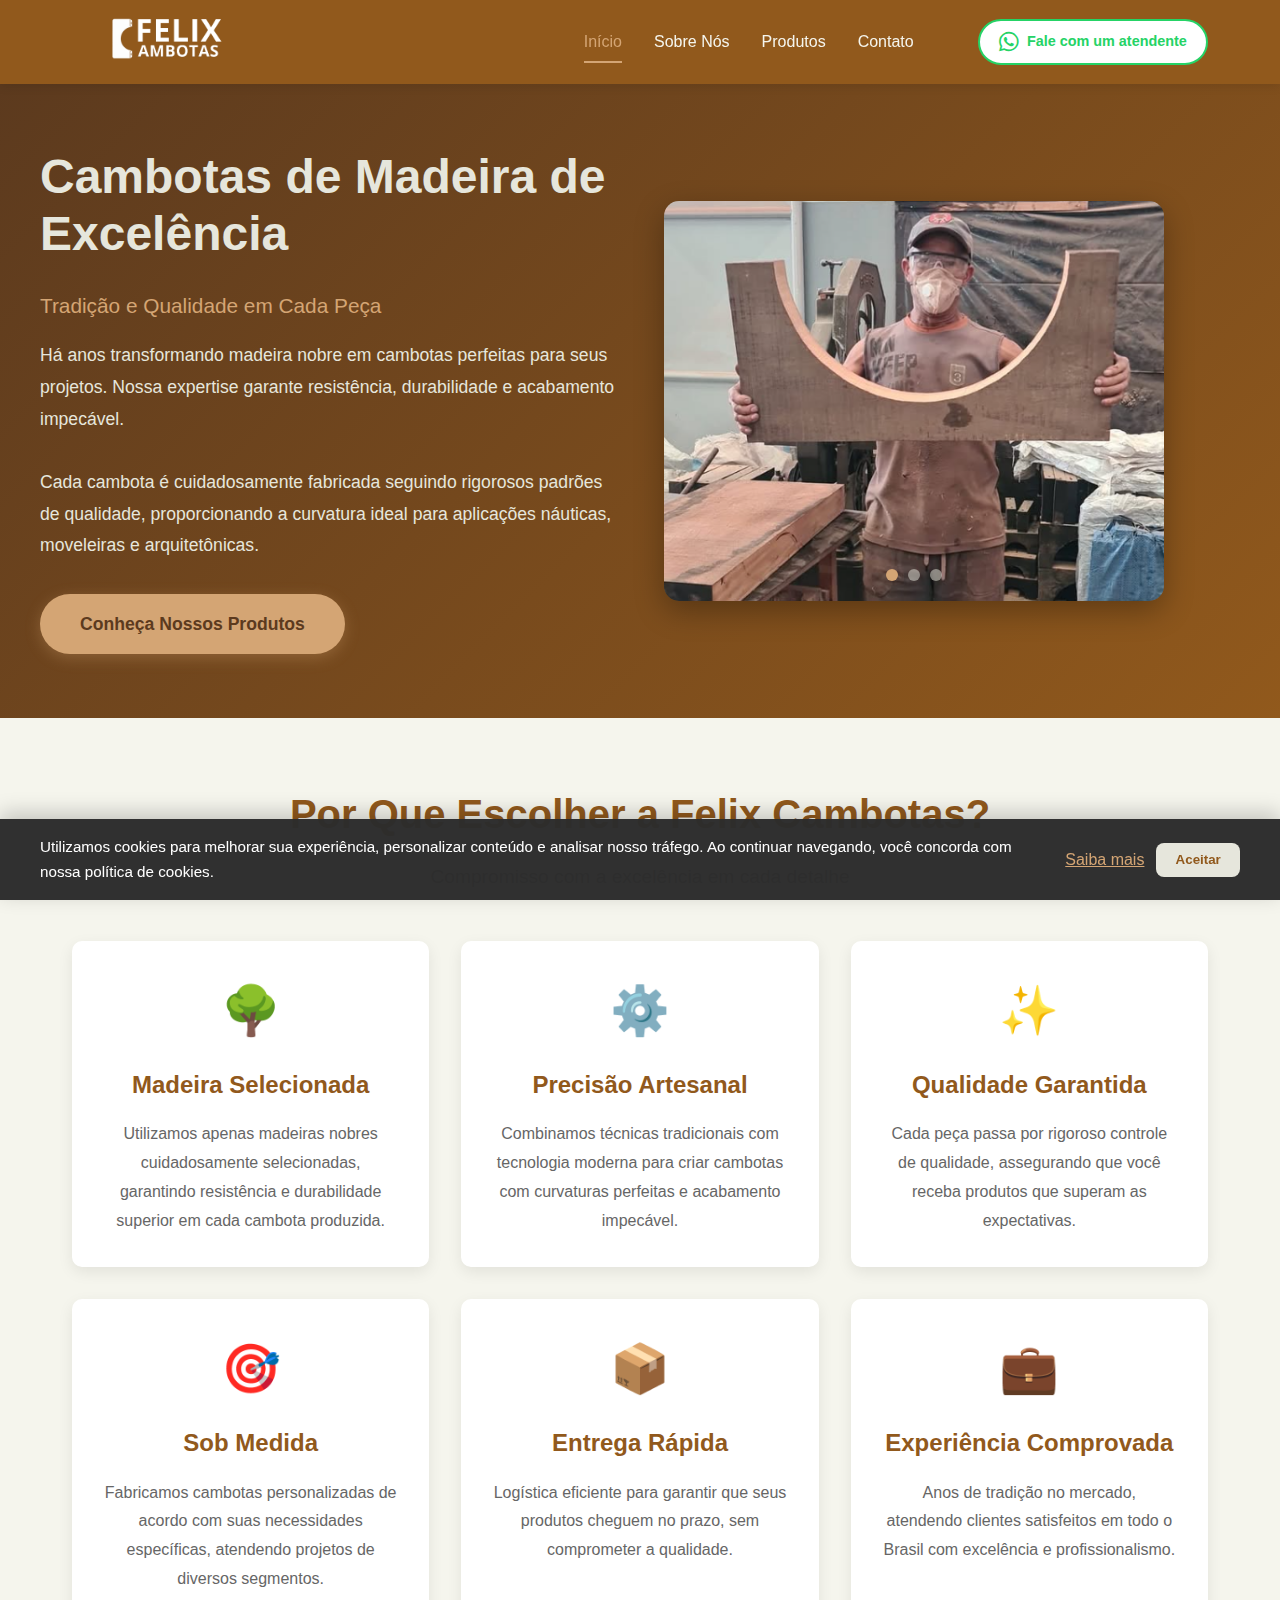
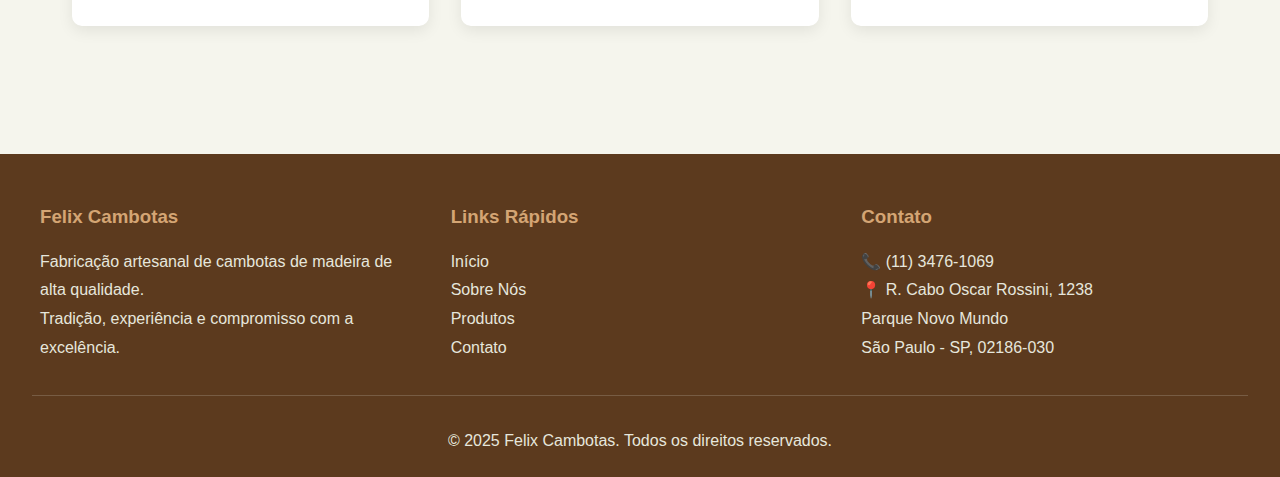
<file: index.html>
<!DOCTYPE html>
<html lang="pt-BR">
<head>
    <meta charset="UTF-8">
    <meta name="viewport" content="width=device-width, initial-scale=1.0">
    <meta name="description" content="Felix Cambotas - Fabricação artesanal de cambotas de madeira de alta qualidade em São Paulo">
    <title>Felix Cambotas - Fabricação de Cambotas de Madeira</title>
    <link rel="stylesheet" href="css/style.css">
    <link rel="stylesheet" href="https://cdnjs.cloudflare.com/ajax/libs/font-awesome/6.0.0-beta3/css/all.min.css">
    <script src="js/main.js" defer></script>
</head>
<body>
    <!-- Header -->
    <header>
        <div class="header-container">
            <div class="logo">
                <a href="index.html">
                    <img src="LOGO.png" alt="Felix Cambotas Logo">
                </a>
            </div>
            <nav class="main-nav">
                <button class="mobile-menu-toggle" aria-label="Menu" aria-expanded="false">
                    <span class="menu-icon"></span>
                </button>
                <ul class="nav-links">
                    <li><a href="index.html" class="active">Início</a></li>
                    <li><a href="sobre.html">Sobre Nós</a></li>
                    <li><a href="produtos.html">Produtos</a></li>
                    <li><a href="contato.html">Contato</a></li>
                </ul>
                <a href="https://wa.me/551134761069" class="whatsapp-button" target="_blank" rel="noopener noreferrer">
                    <i class="fab fa-whatsapp"></i> <span class="whatsapp-text">Fale com um atendente</span>
                </a>
            </nav>
        </div>
    </header>

    <!-- Hero Section -->
    <section class="hero">
        <div class="hero-container">
            <div class="hero-content">
                <h1>Cambotas de Madeira de Excelência</h1>
                <p class="tagline">Tradição e Qualidade em Cada Peça</p>
                <p>Há anos transformando madeira nobre em cambotas perfeitas para seus projetos. Nossa expertise garante resistência, durabilidade e acabamento impecável.</p>
                <p>Cada cambota é cuidadosamente fabricada seguindo rigorosos padrões de qualidade, proporcionando a curvatura ideal para aplicações náuticas, moveleiras e arquitetônicas.</p>
                <a href="produtos.html" class="cta-button">Conheça Nossos Produtos</a>
            </div>
            
            <div class="carousel-container">
                <div class="carousel" id="carousel">
                    <div class="carousel-slide">
                        <img src="img/1.png" alt="Cambotas de Madeira 1">
                    </div>
                    <div class="carousel-slide">
                        <img src="img/2.png" alt="Cambotas de Madeira 2">
                    </div>
                    <div class="carousel-slide">
                        <img src="img/3.png" alt="Cambotas de Madeira 3">
                    </div>
                </div>
                <div class="carousel-dots">
                    <span class="dot active" onclick="currentSlide(0)"></span>
                    <span class="dot" onclick="currentSlide(1)"></span>
                    <span class="dot" onclick="currentSlide(2)"></span>
                </div>
            </div>
        </div>
    </section>

    <!-- Features Section -->
    <section class="section">
        <h2 class="section-title">Por Que Escolher a Felix Cambotas?</h2>
        <p class="section-subtitle">Compromisso com a excelência em cada detalhe</p>
        
        <div class="features-grid">
            <div class="feature-card">
                <div class="feature-icon">🌳</div>
                <h3>Madeira Selecionada</h3>
                <p>Utilizamos apenas madeiras nobres cuidadosamente selecionadas, garantindo resistência e durabilidade superior em cada cambota produzida.</p>
            </div>
            
            <div class="feature-card">
                <div class="feature-icon">⚙️</div>
                <h3>Precisão Artesanal</h3>
                <p>Combinamos técnicas tradicionais com tecnologia moderna para criar cambotas com curvaturas perfeitas e acabamento impecável.</p>
            </div>
            
            <div class="feature-card">
                <div class="feature-icon">✨</div>
                <h3>Qualidade Garantida</h3>
                <p>Cada peça passa por rigoroso controle de qualidade, assegurando que você receba produtos que superam as expectativas.</p>
            </div>
            
            <div class="feature-card">
                <div class="feature-icon">🎯</div>
                <h3>Sob Medida</h3>
                <p>Fabricamos cambotas personalizadas de acordo com suas necessidades específicas, atendendo projetos de diversos segmentos.</p>
            </div>
            
            <div class="feature-card">
                <div class="feature-icon">📦</div>
                <h3>Entrega Rápida</h3>
                <p>Logística eficiente para garantir que seus produtos cheguem no prazo, sem comprometer a qualidade.</p>
            </div>
            
            <div class="feature-card">
                <div class="feature-icon">💼</div>
                <h3>Experiência Comprovada</h3>
                <p>Anos de tradição no mercado, atendendo clientes satisfeitos em todo o Brasil com excelência e profissionalismo.</p>
            </div>
        </div>
    </section>

    <!-- Footer -->
    <footer>
        <div class="footer-container">
            <div class="footer-section">
                <h3>Felix Cambotas</h3>
                <p>Fabricação artesanal de cambotas de madeira de alta qualidade.</p>
                <p>Tradição, experiência e compromisso com a excelência.</p>
            </div>
            
            <div class="footer-section">
                <h3>Links Rápidos</h3>
                <p><a href="index.html">Início</a></p>
                <p><a href="sobre.html">Sobre Nós</a></p>
                <p><a href="produtos.html">Produtos</a></p>
                <p><a href="contato.html">Contato</a></p>
            </div>
            
            <div class="footer-section">
                <h3>Contato</h3>
                <p>📞 (11) 3476-1069</p>
                <p>📍 R. Cabo Oscar Rossini, 1238<br>Parque Novo Mundo<br>São Paulo - SP, 02186-030</p>
            </div>
        </div>
        
        <div class="footer-bottom">
            <p>&copy; 2025 Felix Cambotas. Todos os direitos reservados.</p>
        </div>
    </footer>

    <!-- JavaScript -->
    <script>
        let currentIndex = 0;
        const slides = document.querySelectorAll('.carousel-slide');
        const dots = document.querySelectorAll('.dot');
        const carousel = document.getElementById('carousel');

        function showSlide(index) {
            if (index >= slides.length) {
                currentIndex = 0;
            } else if (index < 0) {
                currentIndex = slides.length - 1;
            } else {
                currentIndex = index;
            }

            carousel.style.transform = `translateX(-${currentIndex * 100}%)`;
            
            dots.forEach((dot, i) => {
                dot.classList.toggle('active', i === currentIndex);
            });
        }

        function currentSlide(index) {
            showSlide(index);
        }

        function nextSlide() {
            showSlide(currentIndex + 1);
        }

        // Auto-advance carousel
        setInterval(nextSlide, 4000);

        // Initialize
        showSlide(0);
    </script>
</body>
</html>
</file>
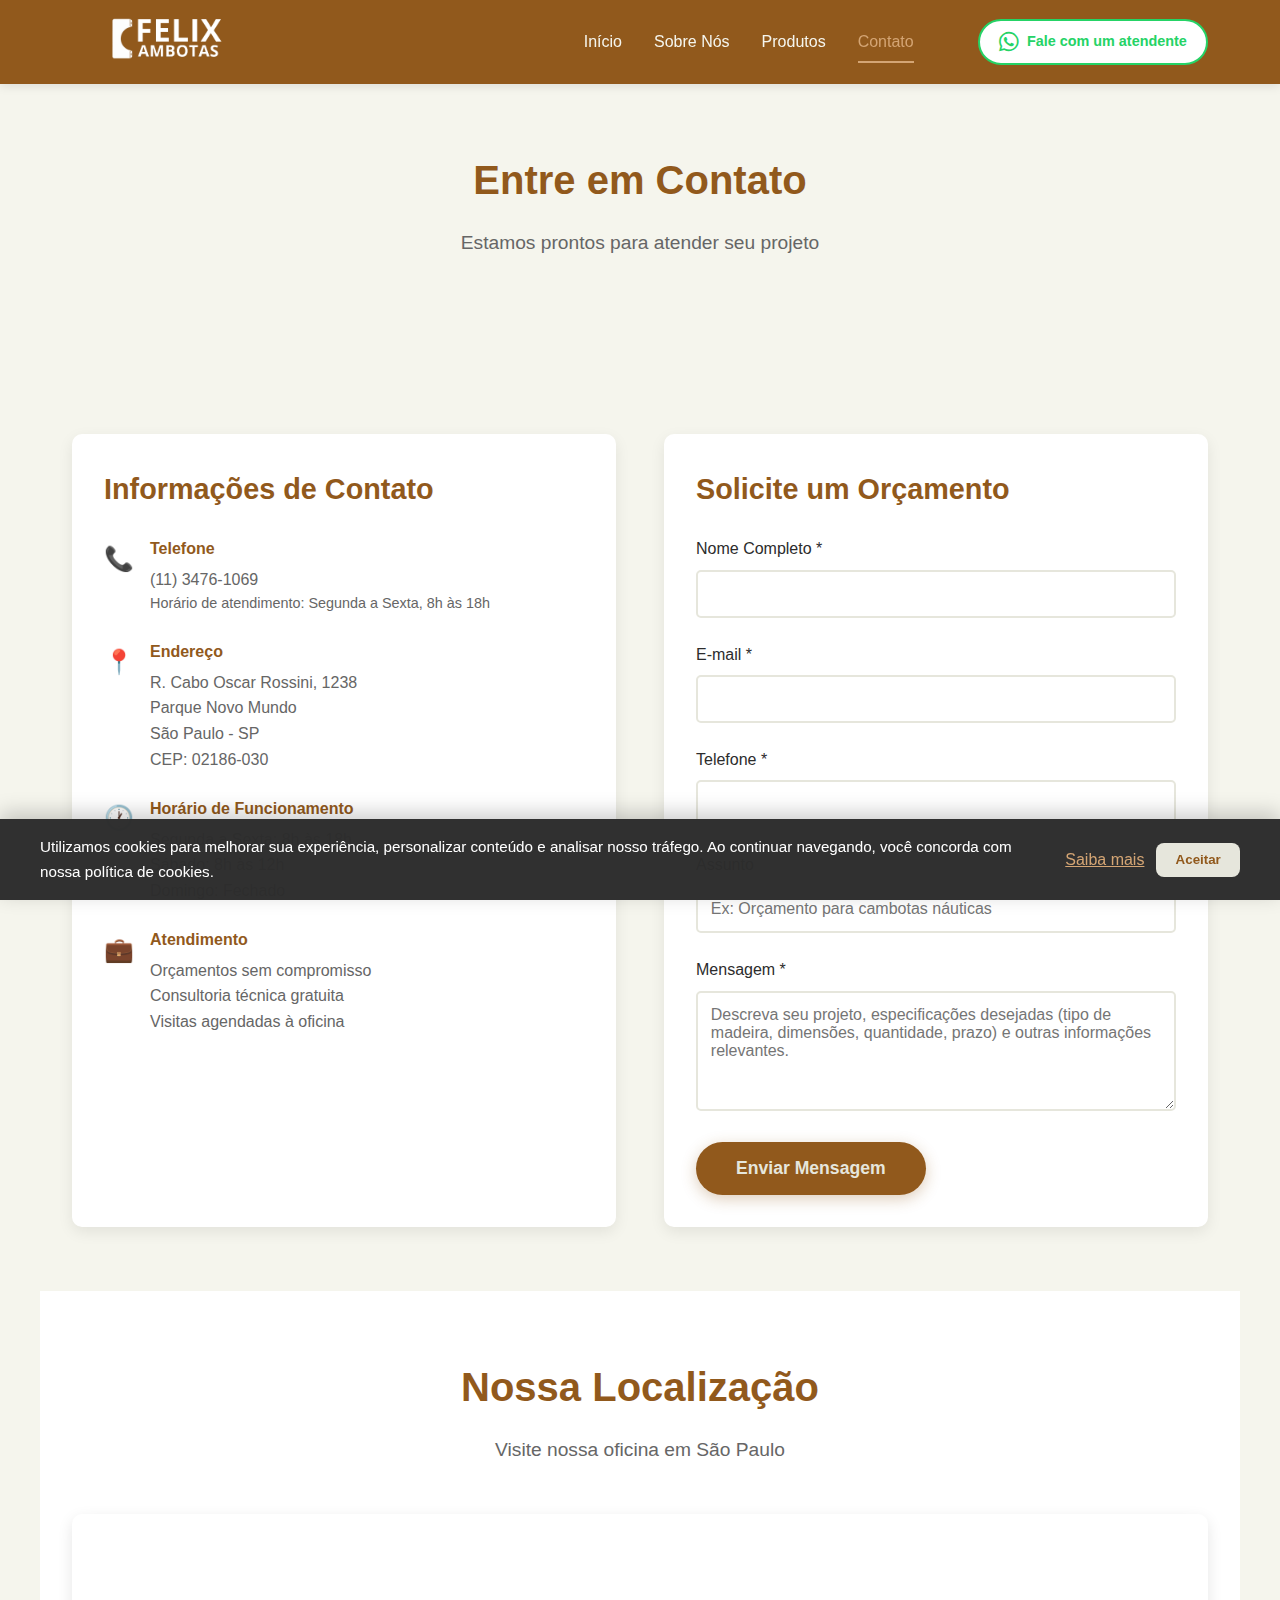
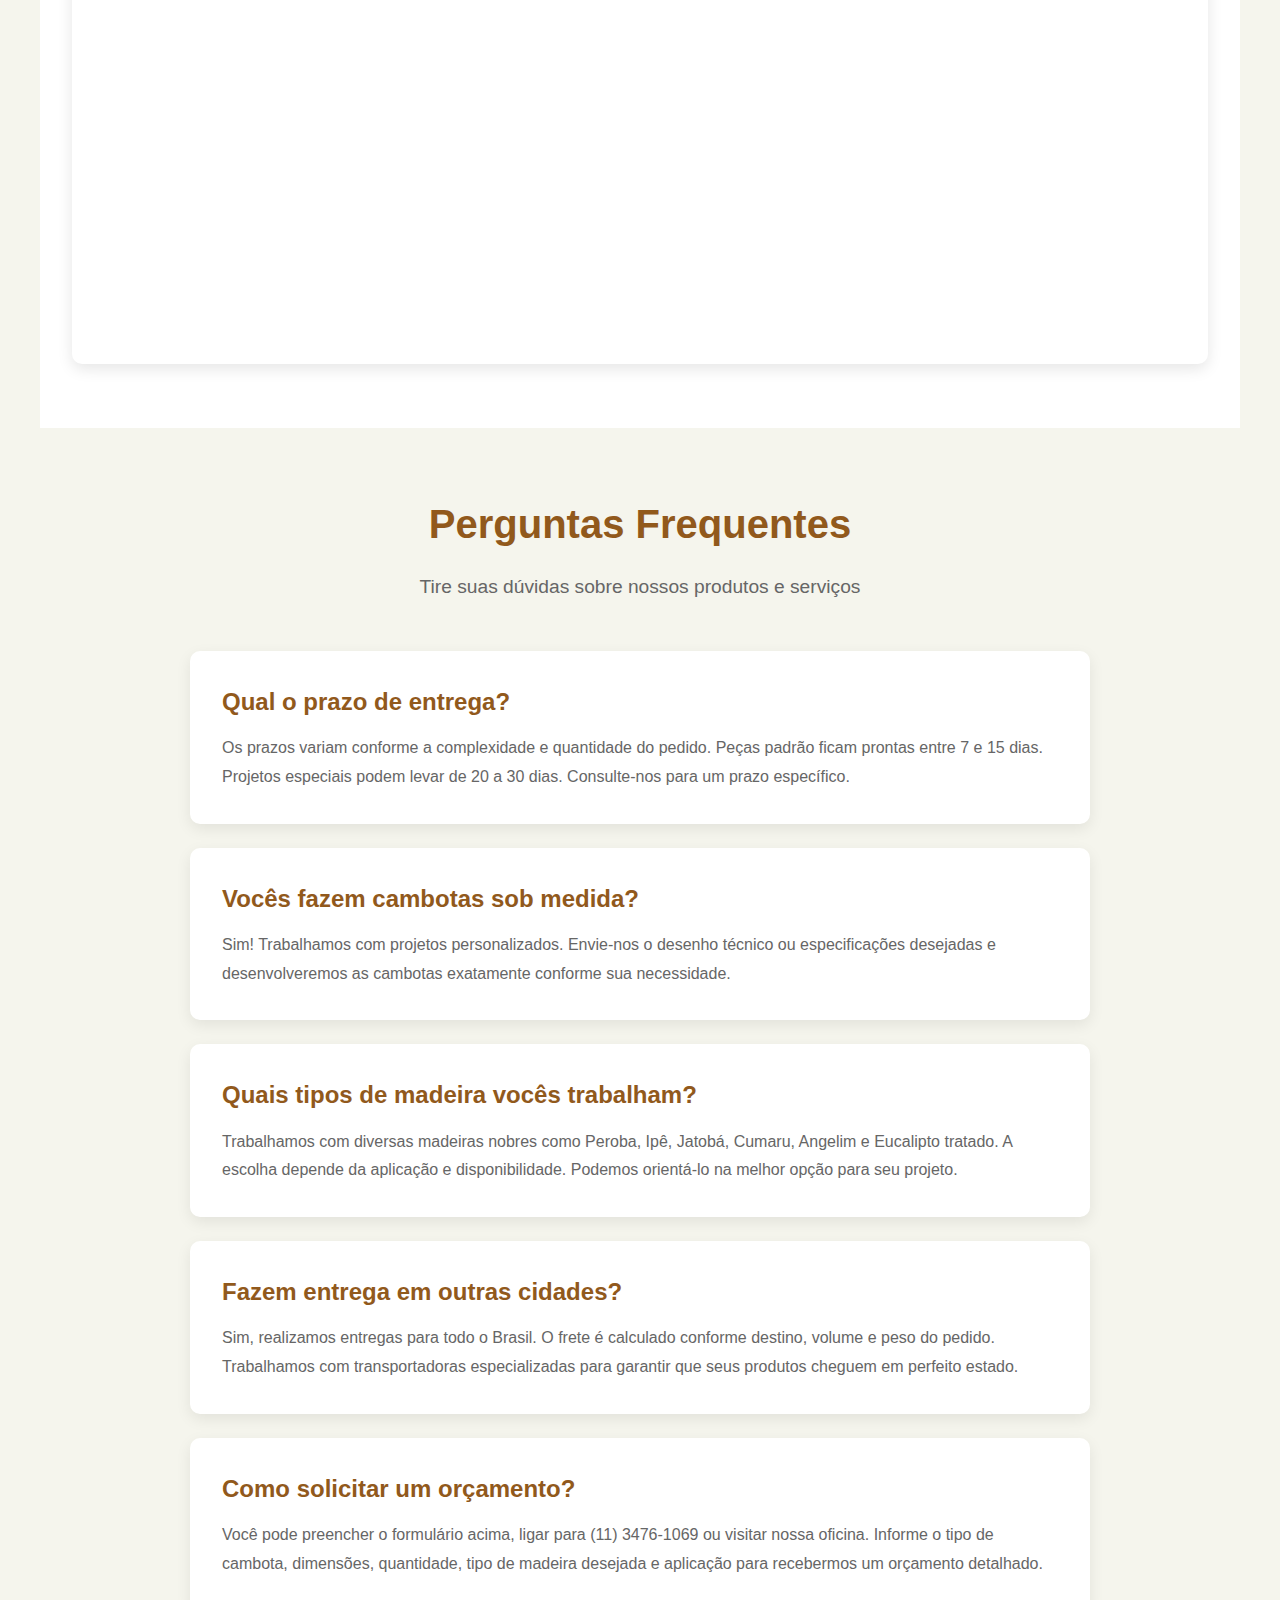
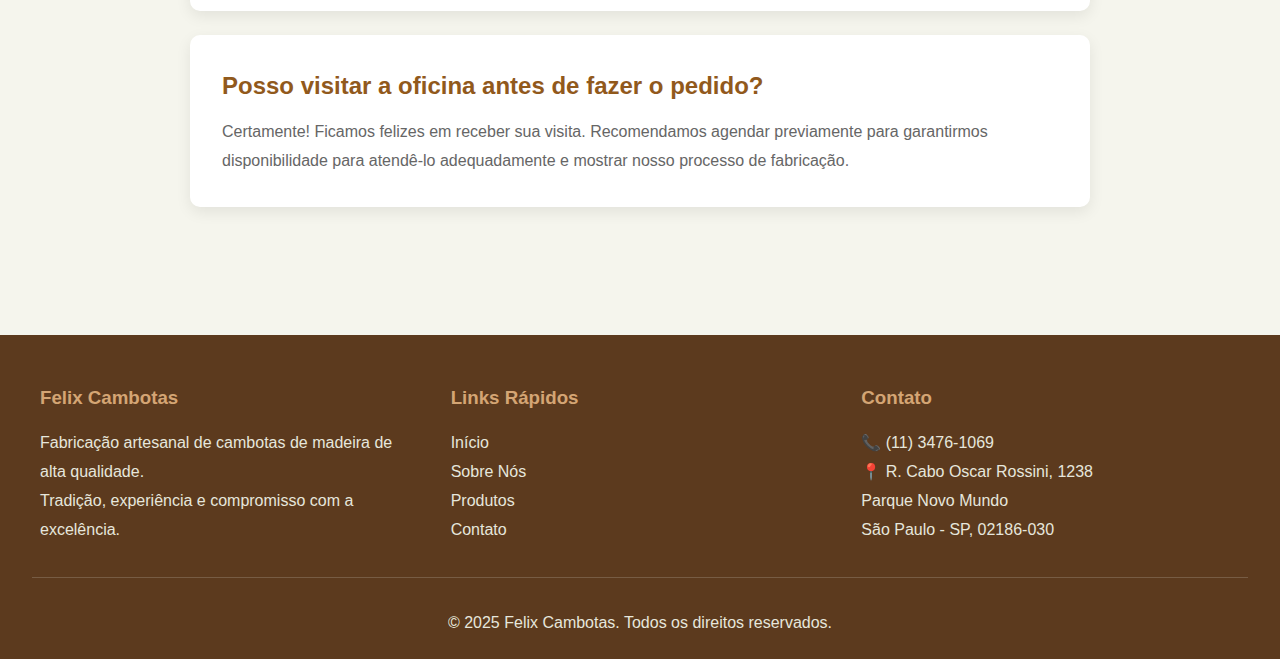
<file: contato.html>
<!DOCTYPE html>
<html lang="pt-BR">
<head>
    <meta charset="UTF-8">
    <meta name="viewport" content="width=device-width, initial-scale=1.0">
    <meta name="description" content="Entre em contato com a Felix Cambotas - Orçamentos e informações sobre cambotas de madeira">
    <title>Contato - Felix Cambotas</title>
    <link rel="stylesheet" href="css/style.css">
    <link rel="stylesheet" href="https://cdnjs.cloudflare.com/ajax/libs/font-awesome/6.0.0-beta3/css/all.min.css">
    <script src="js/main.js" defer></script>
</head>
<body>
    <!-- Header -->
    <header>
        <div class="header-container">
            <div class="logo">
                <a href="index.html">
                    <img src="LOGO.png" alt="Felix Cambotas Logo">
                </a>
            </div>
            <nav class="main-nav">
                <button class="mobile-menu-toggle" aria-label="Menu" aria-expanded="false">
                    <span class="menu-icon"></span>
                </button>
                <ul class="nav-links">
                    <li><a href="index.html">Início</a></li>
                    <li><a href="sobre.html">Sobre Nós</a></li>
                    <li><a href="produtos.html">Produtos</a></li>
                    <li><a href="contato.html" class="active">Contato</a></li>
                </ul>
                <a href="https://wa.me/551134761069" class="whatsapp-button" target="_blank" rel="noopener noreferrer">
                    <i class="fab fa-whatsapp"></i> <span class="whatsapp-text">Fale com um atendente</span>
                </a>
            </nav>
        </div>
    </header>

    <!-- Contact Hero -->
    <section class="section">
        <h1 class="section-title">Entre em Contato</h1>
        <p class="section-subtitle">Estamos prontos para atender seu projeto</p>
    </section>

    <!-- Contact Section -->
    <section class="section">
        <div class="contact-container">
            <!-- Contact Information -->
            <div class="contact-info">
                <h3>Informações de Contato</h3>
                
                <div class="contact-item">
                    <div class="contact-icon">📞</div>
                    <div>
                        <strong style="color: var(--primary-color); display: block; margin-bottom: 0.3rem;">Telefone</strong>
                        <p>(11) 3476-1069</p>
                        <p style="font-size: 0.9rem; color: var(--text-light);">Horário de atendimento: Segunda a Sexta, 8h às 18h</p>
                    </div>
                </div>

                <div class="contact-item">
                    <div class="contact-icon">📍</div>
                    <div>
                        <strong style="color: var(--primary-color); display: block; margin-bottom: 0.3rem;">Endereço</strong>
                        <p>R. Cabo Oscar Rossini, 1238<br>
                        Parque Novo Mundo<br>
                        São Paulo - SP<br>
                        CEP: 02186-030</p>
                    </div>
                </div>

                <div class="contact-item">
                    <div class="contact-icon">🕐</div>
                    <div>
                        <strong style="color: var(--primary-color); display: block; margin-bottom: 0.3rem;">Horário de Funcionamento</strong>
                        <p>Segunda a Sexta: 8h às 18h<br>
                        Sábado: 8h às 12h<br>
                        Domingo: Fechado</p>
                    </div>
                </div>

                <div class="contact-item">
                    <div class="contact-icon">💼</div>
                    <div>
                        <strong style="color: var(--primary-color); display: block; margin-bottom: 0.3rem;">Atendimento</strong>
                        <p>Orçamentos sem compromisso<br>
                        Consultoria técnica gratuita<br>
                        Visitas agendadas à oficina</p>
                    </div>
                </div>
            </div>

            <!-- Contact Form -->
            <div class="contact-form">
                <h3>Solicite um Orçamento</h3>
                <form id="contactForm">
                    <div class="form-group">
                        <label for="name">Nome Completo *</label>
                        <input type="text" id="name" name="name" required>
                    </div>

                    <div class="form-group">
                        <label for="email">E-mail *</label>
                        <input type="email" id="email" name="email" required>
                    </div>

                    <div class="form-group">
                        <label for="phone">Telefone *</label>
                        <input type="tel" id="phone" name="phone" required>
                    </div>

                    <div class="form-group">
                        <label for="subject">Assunto</label>
                        <input type="text" id="subject" name="subject" placeholder="Ex: Orçamento para cambotas náuticas">
                    </div>

                    <div class="form-group">
                        <label for="message">Mensagem *</label>
                        <textarea id="message" name="message" required placeholder="Descreva seu projeto, especificações desejadas (tipo de madeira, dimensões, quantidade, prazo) e outras informações relevantes."></textarea>
                    </div>

                    <button type="submit" class="submit-button">Enviar Mensagem</button>
                </form>
            </div>
        </div>
    </section>

    <!-- Map Section -->
    <section class="section" style="background-color: white; padding: 4rem 2rem;">
        <div style="max-width: 1200px; margin: 0 auto;">
            <h2 class="section-title">Nossa Localização</h2>
            <p class="section-subtitle">Visite nossa oficina em São Paulo</p>
            
            <div style="width: 100%; height: 450px; border-radius: 10px; overflow: hidden; box-shadow: 0 5px 15px rgba(0, 0, 0, 0.1); margin-top: 2rem;">
                <iframe 
                    src="https://www.google.com/maps/embed?pb=!1m18!1m12!1m3!1d3658.3876847982847!2d-46.54158492377086!3d-23.50177995947588!2m3!1f0!2f0!3f0!3m2!1i1024!2i768!4f13.1!3m3!1m2!1s0x94ce5f3e6c6c6c6d%3A0x1234567890abcdef!2sR.%20Cabo%20Oscar%20Rossini%2C%201238%20-%20Parque%20Novo%20Mundo%2C%20S%C3%A3o%20Paulo%20-%20SP%2C%2002186-030!5e0!3m2!1spt-BR!2sbr!4v1234567890123!5m2!1spt-BR!2sbr" 
                    width="100%" 
                    height="450" 
                    style="border:0;" 
                    allowfullscreen="" 
                    loading="lazy" 
                    referrerpolicy="no-referrer-when-downgrade">
                </iframe>
            </div>
        </div>
    </section>

    <!-- FAQ Section -->
    <section class="section">
        <h2 class="section-title">Perguntas Frequentes</h2>
        <p class="section-subtitle">Tire suas dúvidas sobre nossos produtos e serviços</p>
        
        <div style="max-width: 900px; margin: 0 auto;">
            <div class="feature-card" style="text-align: left; margin-bottom: 1.5rem;">
                <h3 style="color: var(--primary-color); margin-bottom: 0.8rem;">Qual o prazo de entrega?</h3>
                <p style="color: var(--text-light);">Os prazos variam conforme a complexidade e quantidade do pedido. Peças padrão ficam prontas entre 7 e 15 dias. Projetos especiais podem levar de 20 a 30 dias. Consulte-nos para um prazo específico.</p>
            </div>

            <div class="feature-card" style="text-align: left; margin-bottom: 1.5rem;">
                <h3 style="color: var(--primary-color); margin-bottom: 0.8rem;">Vocês fazem cambotas sob medida?</h3>
                <p style="color: var(--text-light);">Sim! Trabalhamos com projetos personalizados. Envie-nos o desenho técnico ou especificações desejadas e desenvolveremos as cambotas exatamente conforme sua necessidade.</p>
            </div>

            <div class="feature-card" style="text-align: left; margin-bottom: 1.5rem;">
                <h3 style="color: var(--primary-color); margin-bottom: 0.8rem;">Quais tipos de madeira vocês trabalham?</h3>
                <p style="color: var(--text-light);">Trabalhamos com diversas madeiras nobres como Peroba, Ipê, Jatobá, Cumaru, Angelim e Eucalipto tratado. A escolha depende da aplicação e disponibilidade. Podemos orientá-lo na melhor opção para seu projeto.</p>
            </div>

            <div class="feature-card" style="text-align: left; margin-bottom: 1.5rem;">
                <h3 style="color: var(--primary-color); margin-bottom: 0.8rem;">Fazem entrega em outras cidades?</h3>
                <p style="color: var(--text-light);">Sim, realizamos entregas para todo o Brasil. O frete é calculado conforme destino, volume e peso do pedido. Trabalhamos com transportadoras especializadas para garantir que seus produtos cheguem em perfeito estado.</p>
            </div>

            <div class="feature-card" style="text-align: left; margin-bottom: 1.5rem;">
                <h3 style="color: var(--primary-color); margin-bottom: 0.8rem;">Como solicitar um orçamento?</h3>
                <p style="color: var(--text-light);">Você pode preencher o formulário acima, ligar para (11) 3476-1069 ou visitar nossa oficina. Informe o tipo de cambota, dimensões, quantidade, tipo de madeira desejada e aplicação para recebermos um orçamento detalhado.</p>
            </div>

            <div class="feature-card" style="text-align: left;">
                <h3 style="color: var(--primary-color); margin-bottom: 0.8rem;">Posso visitar a oficina antes de fazer o pedido?</h3>
                <p style="color: var(--text-light);">Certamente! Ficamos felizes em receber sua visita. Recomendamos agendar previamente para garantirmos disponibilidade para atendê-lo adequadamente e mostrar nosso processo de fabricação.</p>
            </div>
        </div>
    </section>

    <!-- Footer -->
    <footer>
        <div class="footer-container">
            <div class="footer-section">
                <h3>Felix Cambotas</h3>
                <p>Fabricação artesanal de cambotas de madeira de alta qualidade.</p>
                <p>Tradição, experiência e compromisso com a excelência.</p>
            </div>
            
            <div class="footer-section">
                <h3>Links Rápidos</h3>
                <p><a href="index.html">Início</a></p>
                <p><a href="sobre.html">Sobre Nós</a></p>
                <p><a href="produtos.html">Produtos</a></p>
                <p><a href="contato.html">Contato</a></p>
            </div>
            
            <div class="footer-section">
                <h3>Contato</h3>
                <p>📞 (11) 3476-1069</p>
                <p>📍 R. Cabo Oscar Rossini, 1238<br>Parque Novo Mundo<br>São Paulo - SP, 02186-030</p>
            </div>
        </div>
        
        <div class="footer-bottom">
            <p>&copy; 2025 Felix Cambotas. Todos os direitos reservados.</p>
        </div>
    </footer>

    <!-- JavaScript -->
    <script>
        document.getElementById('contactForm').addEventListener('submit', function(e) {
            e.preventDefault();
            
            // Get form values
            const name = document.getElementById('name').value;
            const email = document.getElementById('email').value;
            const phone = document.getElementById('phone').value;
            const subject = document.getElementById('subject').value;
            const message = document.getElementById('message').value;
            
            // Create mailto link
            const mailtoLink = `mailto:contato@felizcambotas.com.br?subject=${encodeURIComponent(subject || 'Contato via Site')}&body=${encodeURIComponent(
                `Nome: ${name}\nE-mail: ${email}\nTelefone: ${phone}\n\nMensagem:\n${message}`
            )}`;
            
            // Open email client
            window.location.href = mailtoLink;
            
            // Show confirmation
            alert('Obrigado pelo contato! Seu cliente de e-mail será aberto. Se preferir, você também pode ligar para (11) 3476-1069.');
        });
    </script>
</body>
</html>
</file>
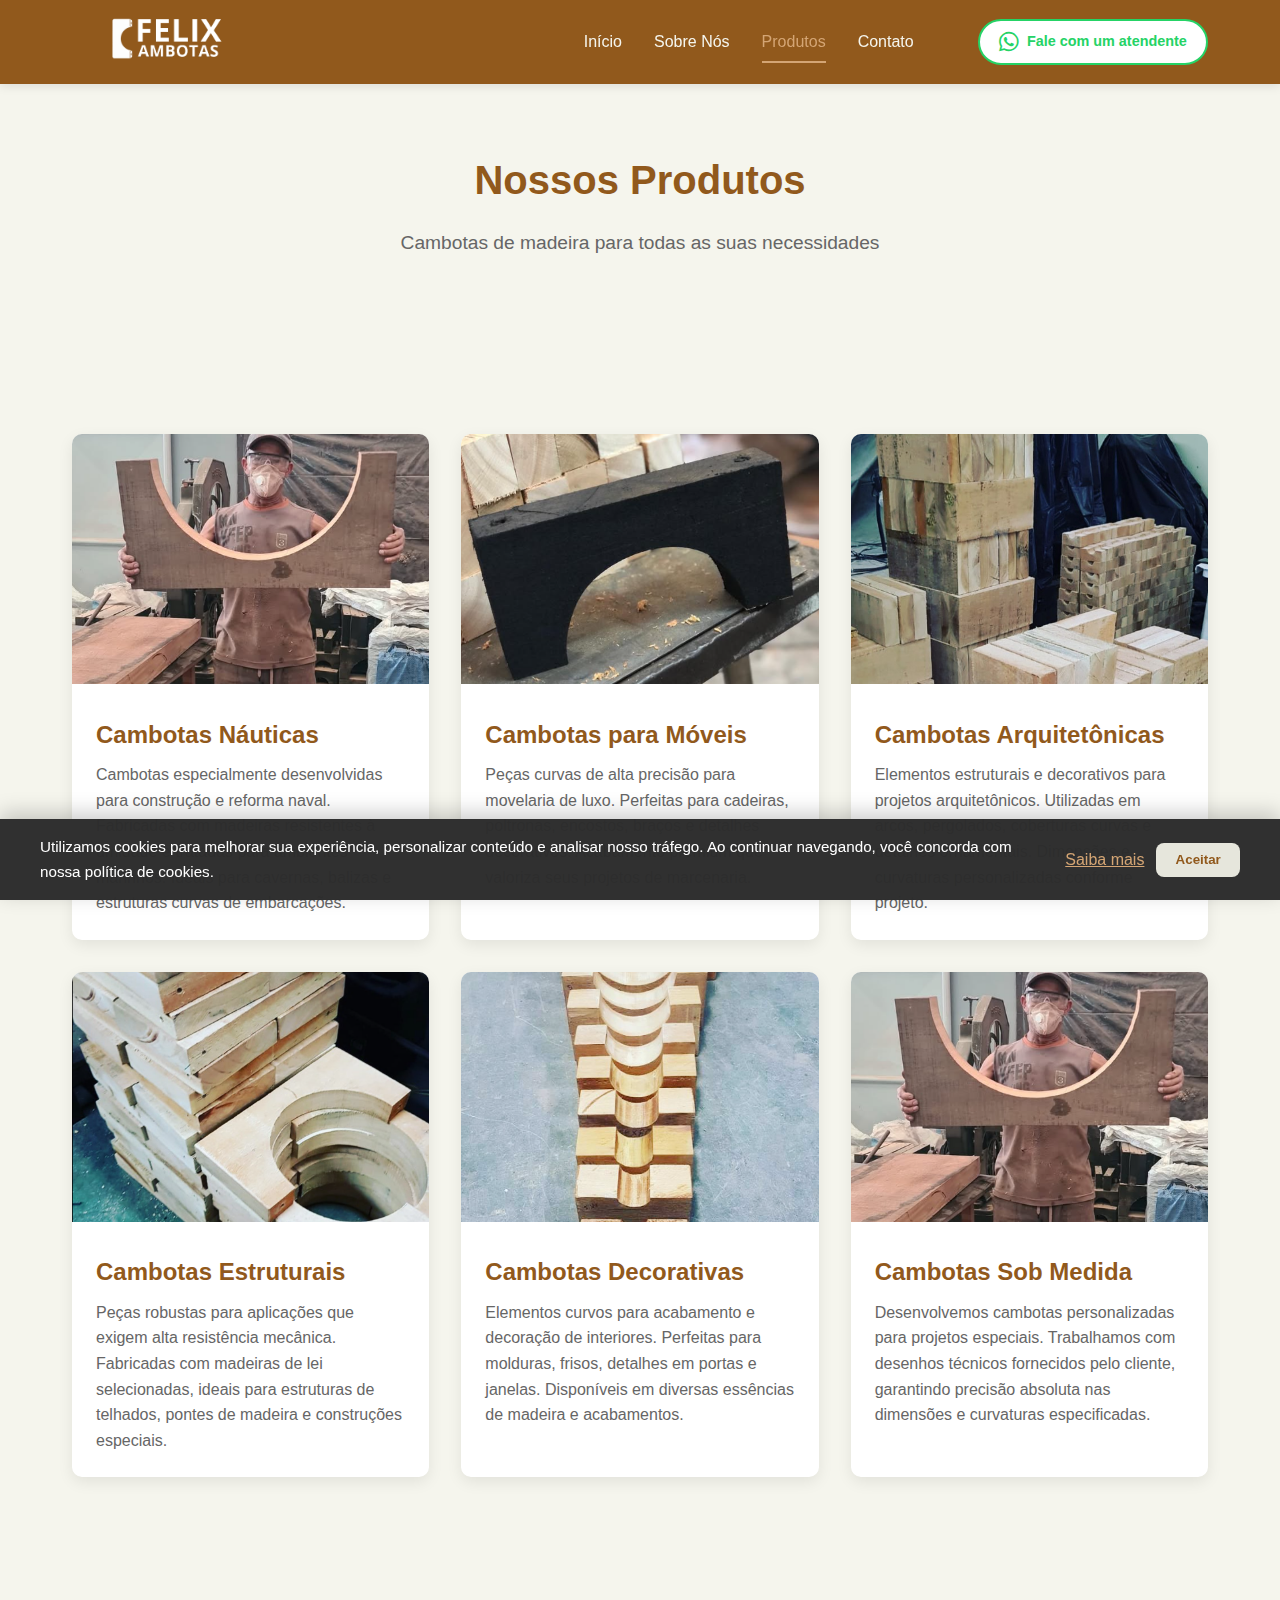
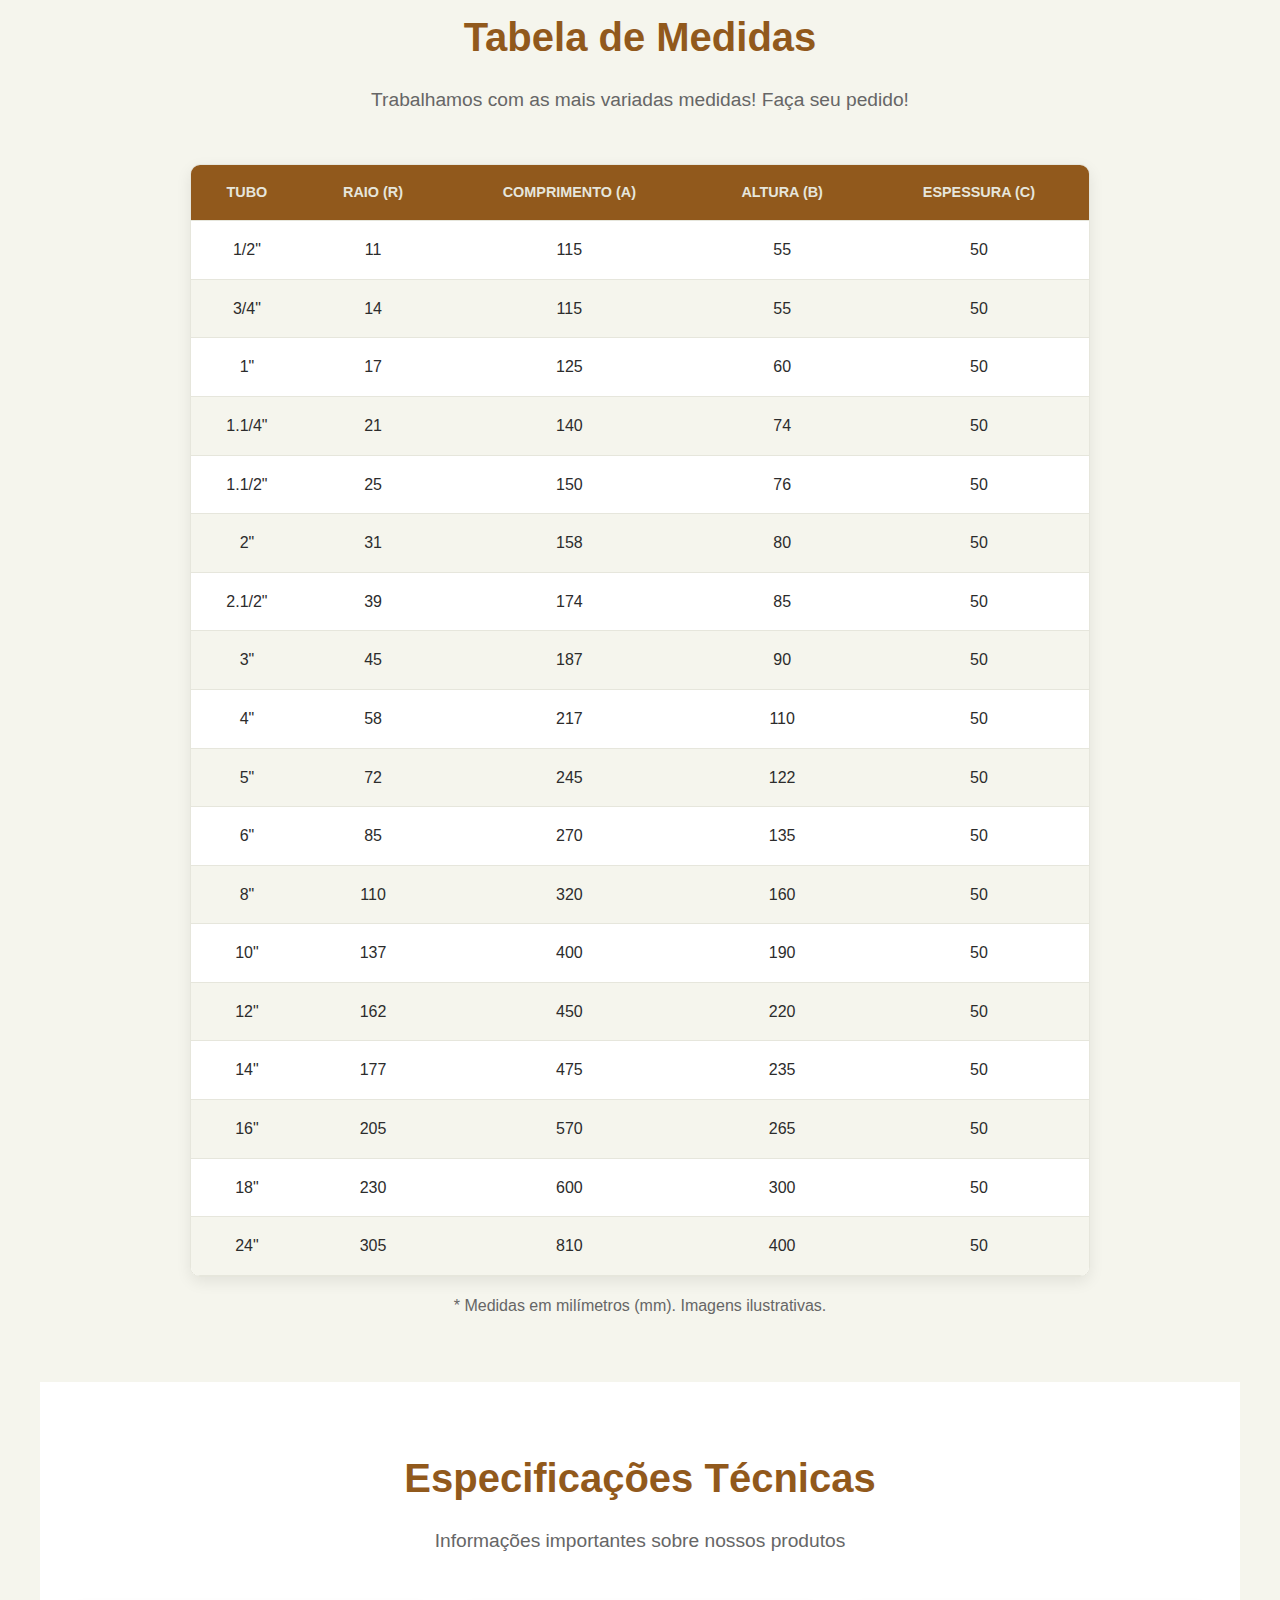
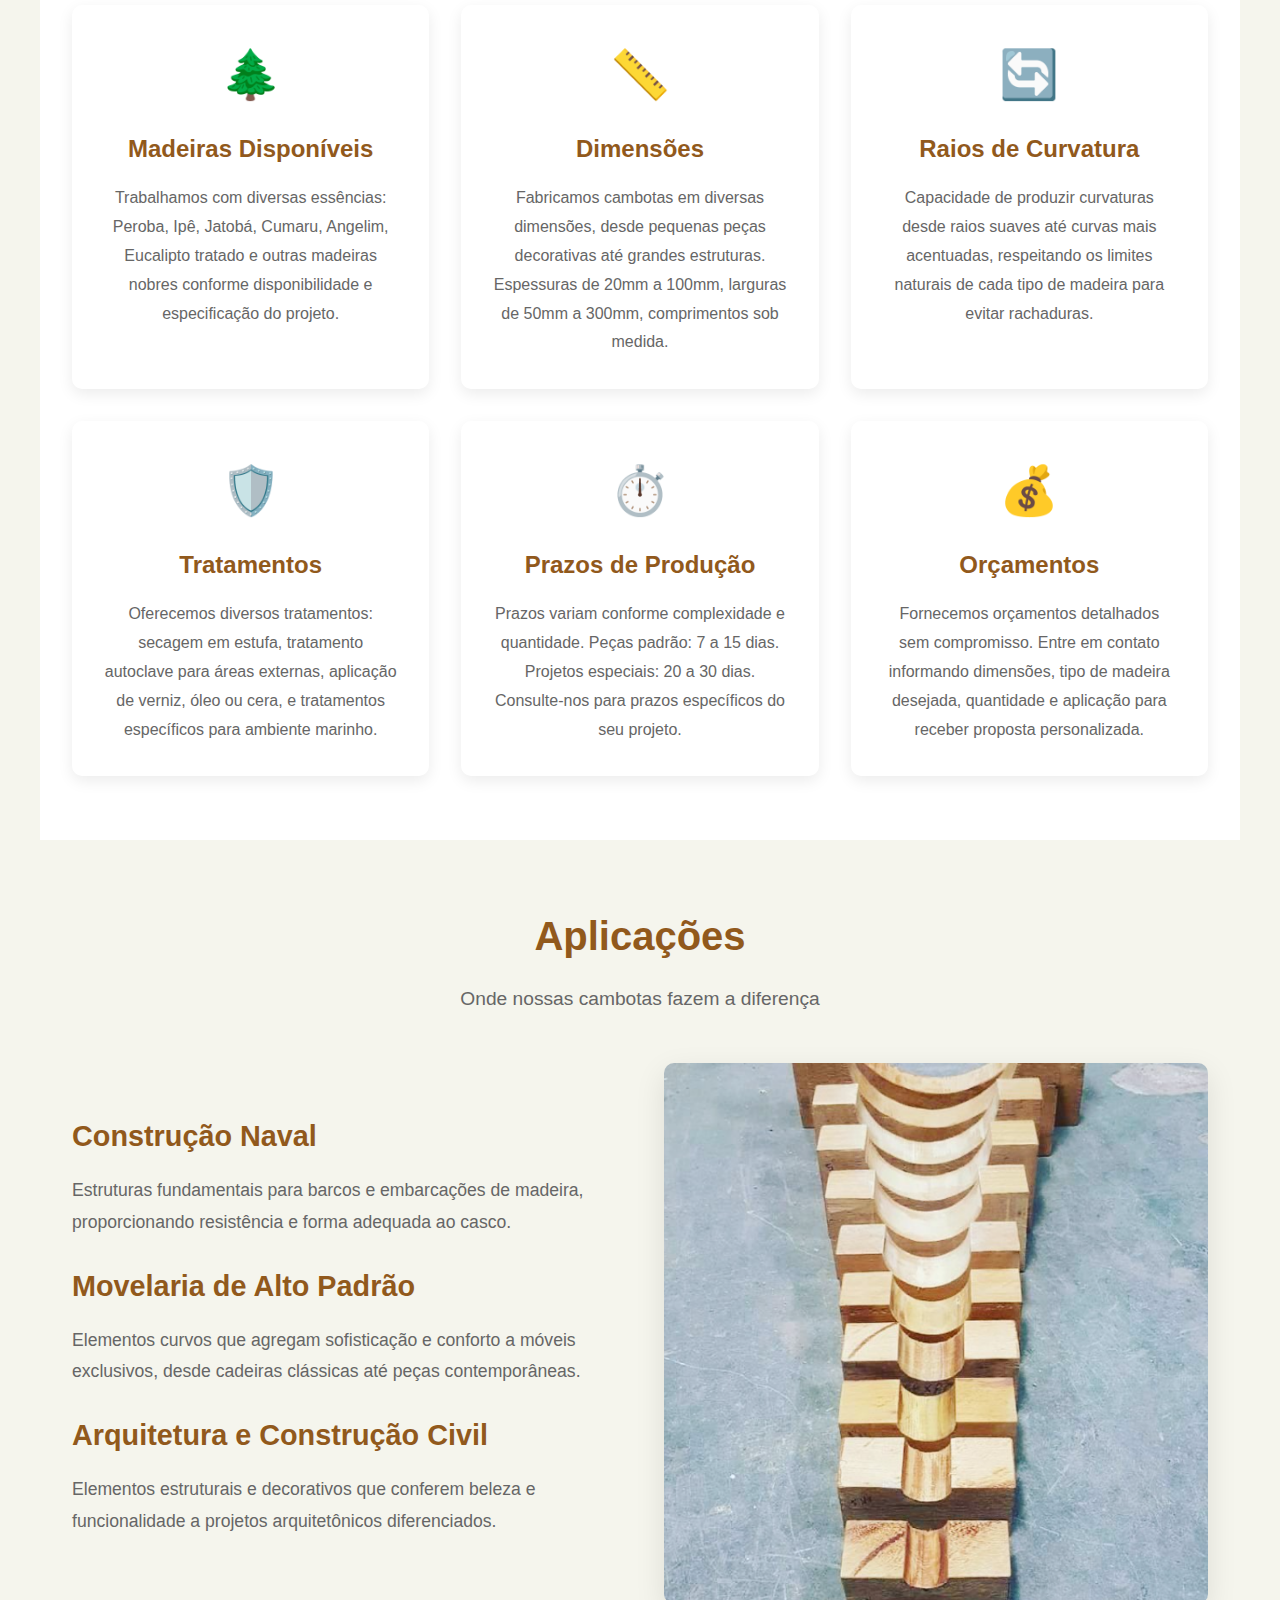
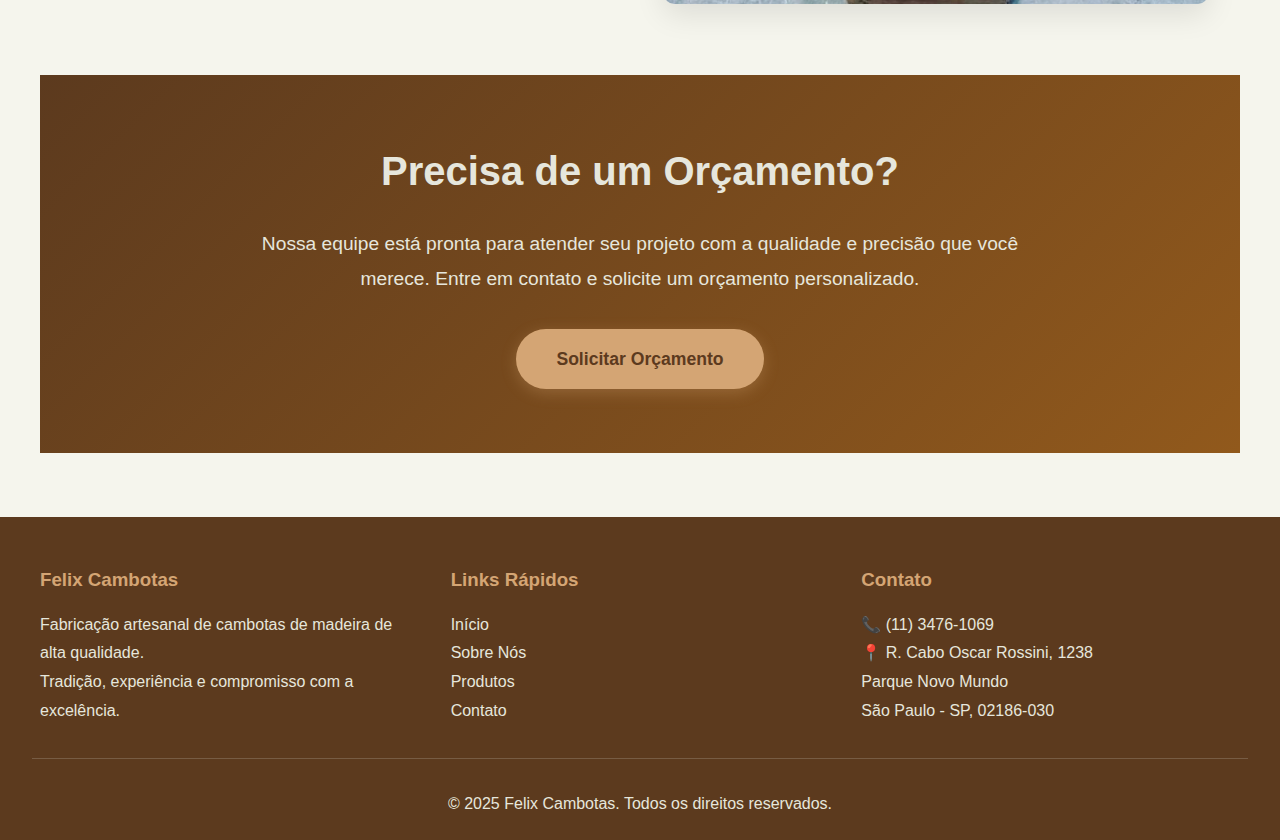
<file: produtos.html>
<!DOCTYPE html>
<html lang="pt-BR">
<head>
    <meta charset="UTF-8">
    <meta name="viewport" content="width=device-width, initial-scale=1.0">
    <meta name="description" content="Conheça nossa linha completa de cambotas de madeira para diversos segmentos">
    <title>Produtos - Felix Cambotas</title>
    <link rel="stylesheet" href="css/style.css">
    <link rel="stylesheet" href="https://cdnjs.cloudflare.com/ajax/libs/font-awesome/6.0.0-beta3/css/all.min.css">
    <script src="js/main.js" defer></script>
</head>
<body>
    <!-- Header -->
    <header>
        <div class="header-container">
            <div class="logo">
                <a href="index.html">
                    <img src="LOGO.png" alt="Felix Cambotas Logo">
                </a>
            </div>
            <nav class="main-nav">
                <button class="mobile-menu-toggle" aria-label="Menu" aria-expanded="false">
                    <span class="menu-icon"></span>
                </button>
                <ul class="nav-links">
                    <li><a href="index.html">Início</a></li>
                    <li><a href="sobre.html">Sobre Nós</a></li>
                    <li><a href="produtos.html" class="active">Produtos</a></li>
                    <li><a href="contato.html">Contato</a></li>
                </ul>
                <a href="https://wa.me/551134761069" class="whatsapp-button" target="_blank" rel="noopener noreferrer">
                    <i class="fab fa-whatsapp"></i> <span class="whatsapp-text">Fale com um atendente</span>
                </a>
            </nav>
        </div>
    </header>

    <!-- Products Hero -->
    <section class="section">
        <h1 class="section-title">Nossos Produtos</h1>
        <p class="section-subtitle">Cambotas de madeira para todas as suas necessidades</p>
    </section>

    <!-- Products Grid -->
    <section class="section">
        <div class="products-grid">
            <div class="product-card">
                <img src="img/1.png" alt="Cambotas Náuticas" class="product-image">
                <div class="product-info">
                    <h3>Cambotas Náuticas</h3>
                    <p>Cambotas especialmente desenvolvidas para construção e reforma naval. Fabricadas com madeiras resistentes à umidade e tratadas para ambientes marinhos. Ideais para cavernas, balizas e estruturas curvas de embarcações.</p>
                </div>
            </div>

            <div class="product-card">
                <img src="img/2.png" alt="Cambotas para Móveis" class="product-image">
                <div class="product-info">
                    <h3>Cambotas para Móveis</h3>
                    <p>Peças curvas de alta precisão para movelaria de luxo. Perfeitas para cadeiras, poltronas, encostos, braços e detalhes decorativos. Acabamento premium que valoriza seus projetos de marcenaria.</p>
                </div>
            </div>

            <div class="product-card">
                <img src="img/3.png" alt="Cambotas Arquitetônicas" class="product-image">
                <div class="product-info">
                    <h3>Cambotas Arquitetônicas</h3>
                    <p>Elementos estruturais e decorativos para projetos arquitetônicos. Utilizadas em arcos, pergolados, coberturas curvas e detalhes ornamentais. Dimensões e curvaturas personalizadas conforme projeto.</p>
                </div>
            </div>

            <div class="product-card">
                <img src="img/4.png" alt="Cambotas Estruturais" class="product-image">
                <div class="product-info">
                    <h3>Cambotas Estruturais</h3>
                    <p>Peças robustas para aplicações que exigem alta resistência mecânica. Fabricadas com madeiras de lei selecionadas, ideais para estruturas de telhados, pontes de madeira e construções especiais.</p>
                </div>
            </div>

            <div class="product-card">
                <img src="img/5.png" alt="Cambotas Decorativas" class="product-image">
                <div class="product-info">
                    <h3>Cambotas Decorativas</h3>
                    <p>Elementos curvos para acabamento e decoração de interiores. Perfeitas para molduras, frisos, detalhes em portas e janelas. Disponíveis em diversas essências de madeira e acabamentos.</p>
                </div>
            </div>

            <div class="product-card">
                <img src="img/1.png" alt="Cambotas Sob Medida" class="product-image">
                <div class="product-info">
                    <h3>Cambotas Sob Medida</h3>
                    <p>Desenvolvemos cambotas personalizadas para projetos especiais. Trabalhamos com desenhos técnicos fornecidos pelo cliente, garantindo precisão absoluta nas dimensões e curvaturas especificadas.</p>
                </div>
            </div>
        </div>
    </section>

    <!-- Measurements Table Section -->
    <section class="section">
        <h2 class="section-title">Tabela de Medidas</h2>
        <p class="section-subtitle">Trabalhamos com as mais variadas medidas! Faça seu pedido!</p>
        <div class="table-container">
            <table class="measurements-table">
                <thead>
                    <tr>
                        <th>Tubo</th>
                        <th>Raio (R)</th>
                        <th>Comprimento (A)</th>
                        <th>Altura (B)</th>
                        <th>Espessura (C)</th>
                    </tr>
                </thead>
                <tbody>
                    <tr><td>1/2"</td><td>11</td><td>115</td><td>55</td><td>50</td></tr>
                    <tr><td>3/4"</td><td>14</td><td>115</td><td>55</td><td>50</td></tr>
                    <tr><td>1"</td><td>17</td><td>125</td><td>60</td><td>50</td></tr>
                    <tr><td>1.1/4"</td><td>21</td><td>140</td><td>74</td><td>50</td></tr>
                    <tr><td>1.1/2"</td><td>25</td><td>150</td><td>76</td><td>50</td></tr>
                    <tr><td>2"</td><td>31</td><td>158</td><td>80</td><td>50</td></tr>
                    <tr><td>2.1/2"</td><td>39</td><td>174</td><td>85</td><td>50</td></tr>
                    <tr><td>3"</td><td>45</td><td>187</td><td>90</td><td>50</td></tr>
                    <tr><td>4"</td><td>58</td><td>217</td><td>110</td><td>50</td></tr>
                    <tr><td>5"</td><td>72</td><td>245</td><td>122</td><td>50</td></tr>
                    <tr><td>6"</td><td>85</td><td>270</td><td>135</td><td>50</td></tr>
                    <tr><td>8"</td><td>110</td><td>320</td><td>160</td><td>50</td></tr>
                    <tr><td>10"</td><td>137</td><td>400</td><td>190</td><td>50</td></tr>
                    <tr><td>12"</td><td>162</td><td>450</td><td>220</td><td>50</td></tr>
                    <tr><td>14"</td><td>177</td><td>475</td><td>235</td><td>50</td></tr>
                    <tr><td>16"</td><td>205</td><td>570</td><td>265</td><td>50</td></tr>
                    <tr><td>18"</td><td>230</td><td>600</td><td>300</td><td>50</td></tr>
                    <tr><td>24"</td><td>305</td><td>810</td><td>400</td><td>50</td></tr>
                </tbody>
            </table>
        </div>
        <p style="text-align: center; margin-top: 1rem; color: var(--text-light);">* Medidas em milímetros (mm). Imagens ilustrativas.</p>
    </section>

    <!-- Specifications Section -->
    <section class="section" style="background-color: white; padding: 4rem 2rem;">
        <div style="max-width: 1200px; margin: 0 auto;">
            <h2 class="section-title">Especificações Técnicas</h2>
            <p class="section-subtitle">Informações importantes sobre nossos produtos</p>
            
            <div class="features-grid">
                <div class="feature-card">
                    <div class="feature-icon">🌲</div>
                    <h3>Madeiras Disponíveis</h3>
                    <p>Trabalhamos com diversas essências: Peroba, Ipê, Jatobá, Cumaru, Angelim, Eucalipto tratado e outras madeiras nobres conforme disponibilidade e especificação do projeto.</p>
                </div>
                
                <div class="feature-card">
                    <div class="feature-icon">📏</div>
                    <h3>Dimensões</h3>
                    <p>Fabricamos cambotas em diversas dimensões, desde pequenas peças decorativas até grandes estruturas. Espessuras de 20mm a 100mm, larguras de 50mm a 300mm, comprimentos sob medida.</p>
                </div>
                
                <div class="feature-card">
                    <div class="feature-icon">🔄</div>
                    <h3>Raios de Curvatura</h3>
                    <p>Capacidade de produzir curvaturas desde raios suaves até curvas mais acentuadas, respeitando os limites naturais de cada tipo de madeira para evitar rachaduras.</p>
                </div>
                
                <div class="feature-card">
                    <div class="feature-icon">🛡️</div>
                    <h3>Tratamentos</h3>
                    <p>Oferecemos diversos tratamentos: secagem em estufa, tratamento autoclave para áreas externas, aplicação de verniz, óleo ou cera, e tratamentos específicos para ambiente marinho.</p>
                </div>
                
                <div class="feature-card">
                    <div class="feature-icon">⏱️</div>
                    <h3>Prazos de Produção</h3>
                    <p>Prazos variam conforme complexidade e quantidade. Peças padrão: 7 a 15 dias. Projetos especiais: 20 a 30 dias. Consulte-nos para prazos específicos do seu projeto.</p>
                </div>
                
                <div class="feature-card">
                    <div class="feature-icon">💰</div>
                    <h3>Orçamentos</h3>
                    <p>Fornecemos orçamentos detalhados sem compromisso. Entre em contato informando dimensões, tipo de madeira desejada, quantidade e aplicação para receber proposta personalizada.</p>
                </div>
            </div>
        </div>
    </section>

    <!-- Applications Section -->
    <section class="section">
        <h2 class="section-title">Aplicações</h2>
        <p class="section-subtitle">Onde nossas cambotas fazem a diferença</p>
        
        <div class="about-content">
            <div class="about-text">
                <h3 style="color: var(--primary-color); font-size: 1.8rem; margin-bottom: 1rem;">Construção Naval</h3>
                <p style="color: var(--text-light); line-height: 1.8; margin-bottom: 1.5rem;">
                    Estruturas fundamentais para barcos e embarcações de madeira, proporcionando resistência e forma adequada ao casco.
                </p>
                
                <h3 style="color: var(--primary-color); font-size: 1.8rem; margin-bottom: 1rem;">Movelaria de Alto Padrão</h3>
                <p style="color: var(--text-light); line-height: 1.8; margin-bottom: 1.5rem;">
                    Elementos curvos que agregam sofisticação e conforto a móveis exclusivos, desde cadeiras clássicas até peças contemporâneas.
                </p>
                
                <h3 style="color: var(--primary-color); font-size: 1.8rem; margin-bottom: 1rem;">Arquitetura e Construção Civil</h3>
                <p style="color: var(--text-light); line-height: 1.8; margin-bottom: 1.5rem;">
                    Elementos estruturais e decorativos que conferem beleza e funcionalidade a projetos arquitetônicos diferenciados.
                </p>
            </div>
            
            <div>
                <img src="img/5.png" alt="Aplicações de Cambotas" class="about-image">
            </div>
        </div>
    </section>

    <!-- CTA Section -->
    <section class="section" style="background: linear-gradient(135deg, var(--dark-brown) 0%, var(--primary-color) 100%); padding: 4rem 2rem;">
        <div style="max-width: 800px; margin: 0 auto; text-align: center; color: var(--secondary-color);">
            <h2 style="font-size: 2.5rem; margin-bottom: 1.5rem;">Precisa de um Orçamento?</h2>
            <p style="font-size: 1.2rem; margin-bottom: 2rem; line-height: 1.8;">
                Nossa equipe está pronta para atender seu projeto com a qualidade e precisão que você merece. Entre em contato e solicite um orçamento personalizado.
            </p>
            <a href="contato.html" class="cta-button">Solicitar Orçamento</a>
        </div>
    </section>

    <!-- Footer -->
    <footer>
        <div class="footer-container">
            <div class="footer-section">
                <h3>Felix Cambotas</h3>
                <p>Fabricação artesanal de cambotas de madeira de alta qualidade.</p>
                <p>Tradição, experiência e compromisso com a excelência.</p>
            </div>
            
            <div class="footer-section">
                <h3>Links Rápidos</h3>
                <p><a href="index.html">Início</a></p>
                <p><a href="sobre.html">Sobre Nós</a></p>
                <p><a href="produtos.html">Produtos</a></p>
                <p><a href="contato.html">Contato</a></p>
            </div>
            
            <div class="footer-section">
                <h3>Contato</h3>
                <p>📞 (11) 3476-1069</p>
                <p>📍 R. Cabo Oscar Rossini, 1238<br>Parque Novo Mundo<br>São Paulo - SP, 02186-030</p>
            </div>
        </div>
        
        <div class="footer-bottom">
            <p>&copy; 2025 Felix Cambotas. Todos os direitos reservados.</p>
        </div>
    </footer>
</body>
</html>
</file>
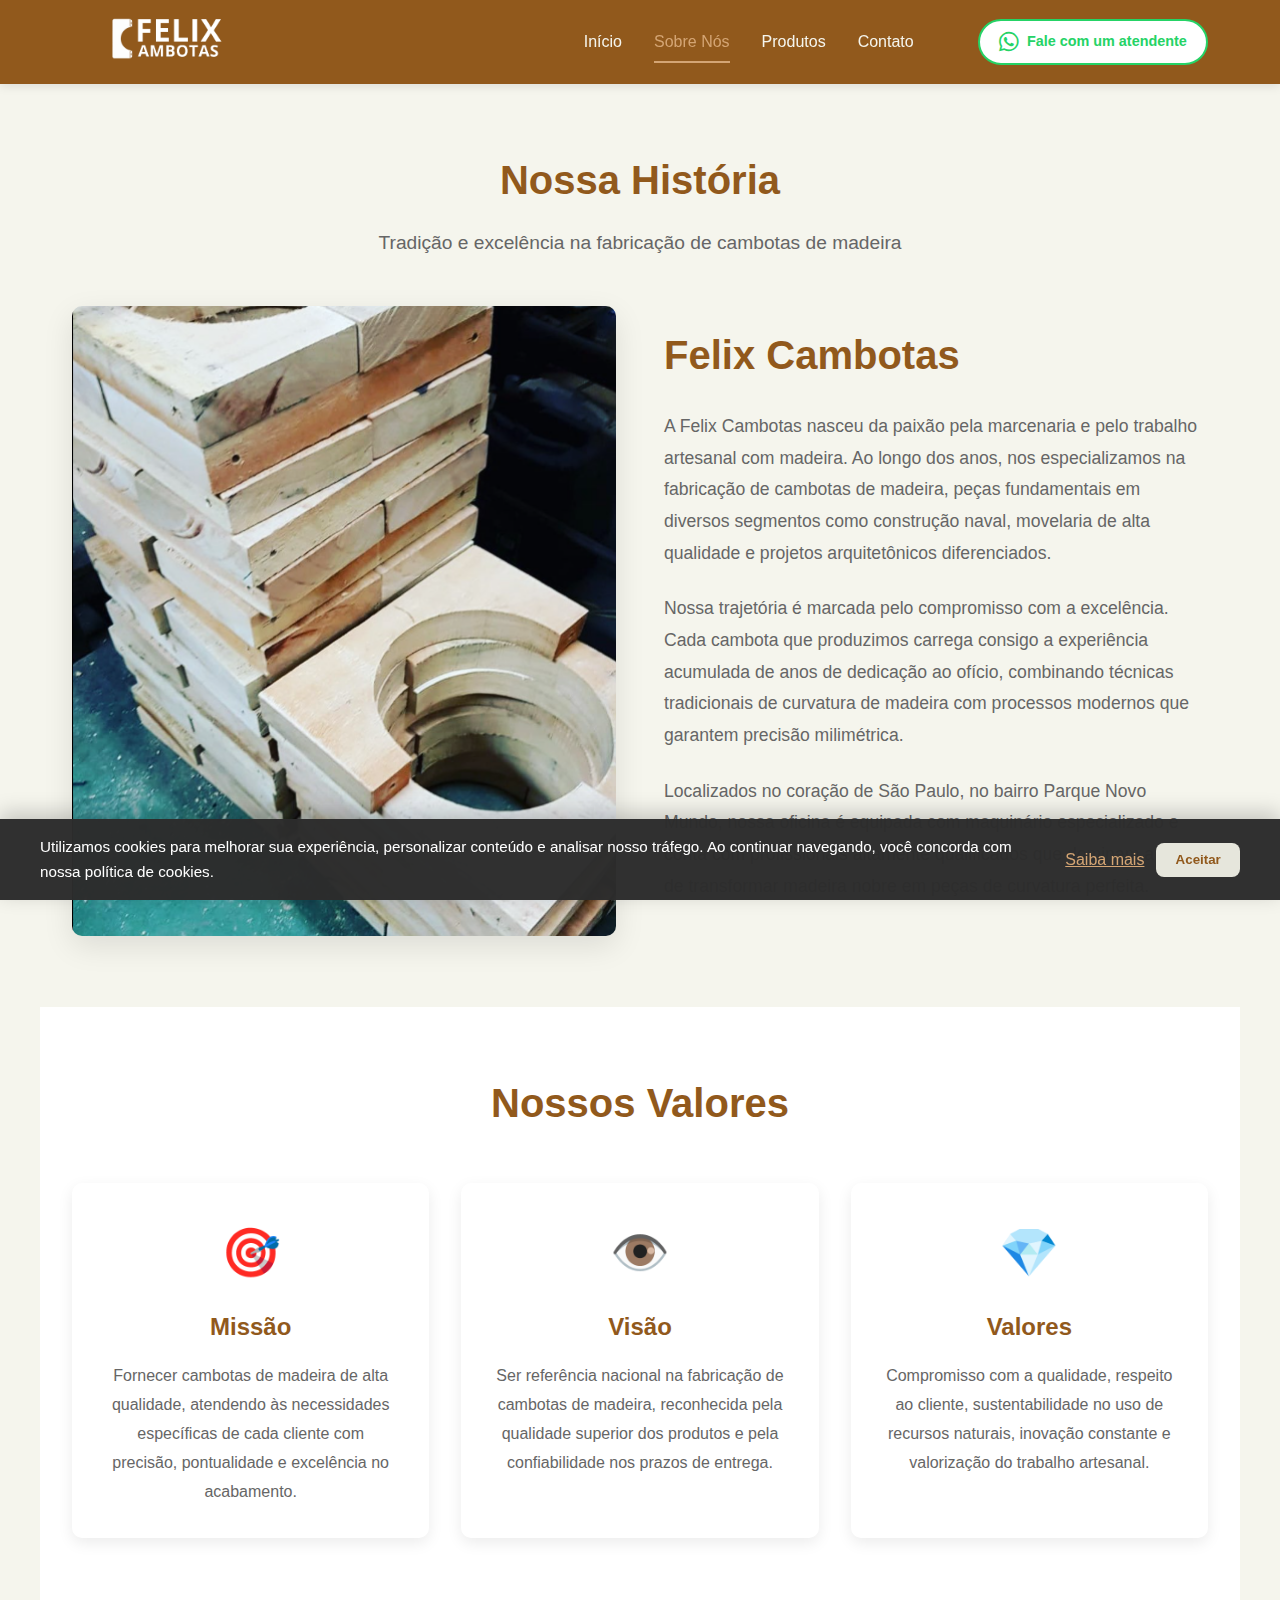
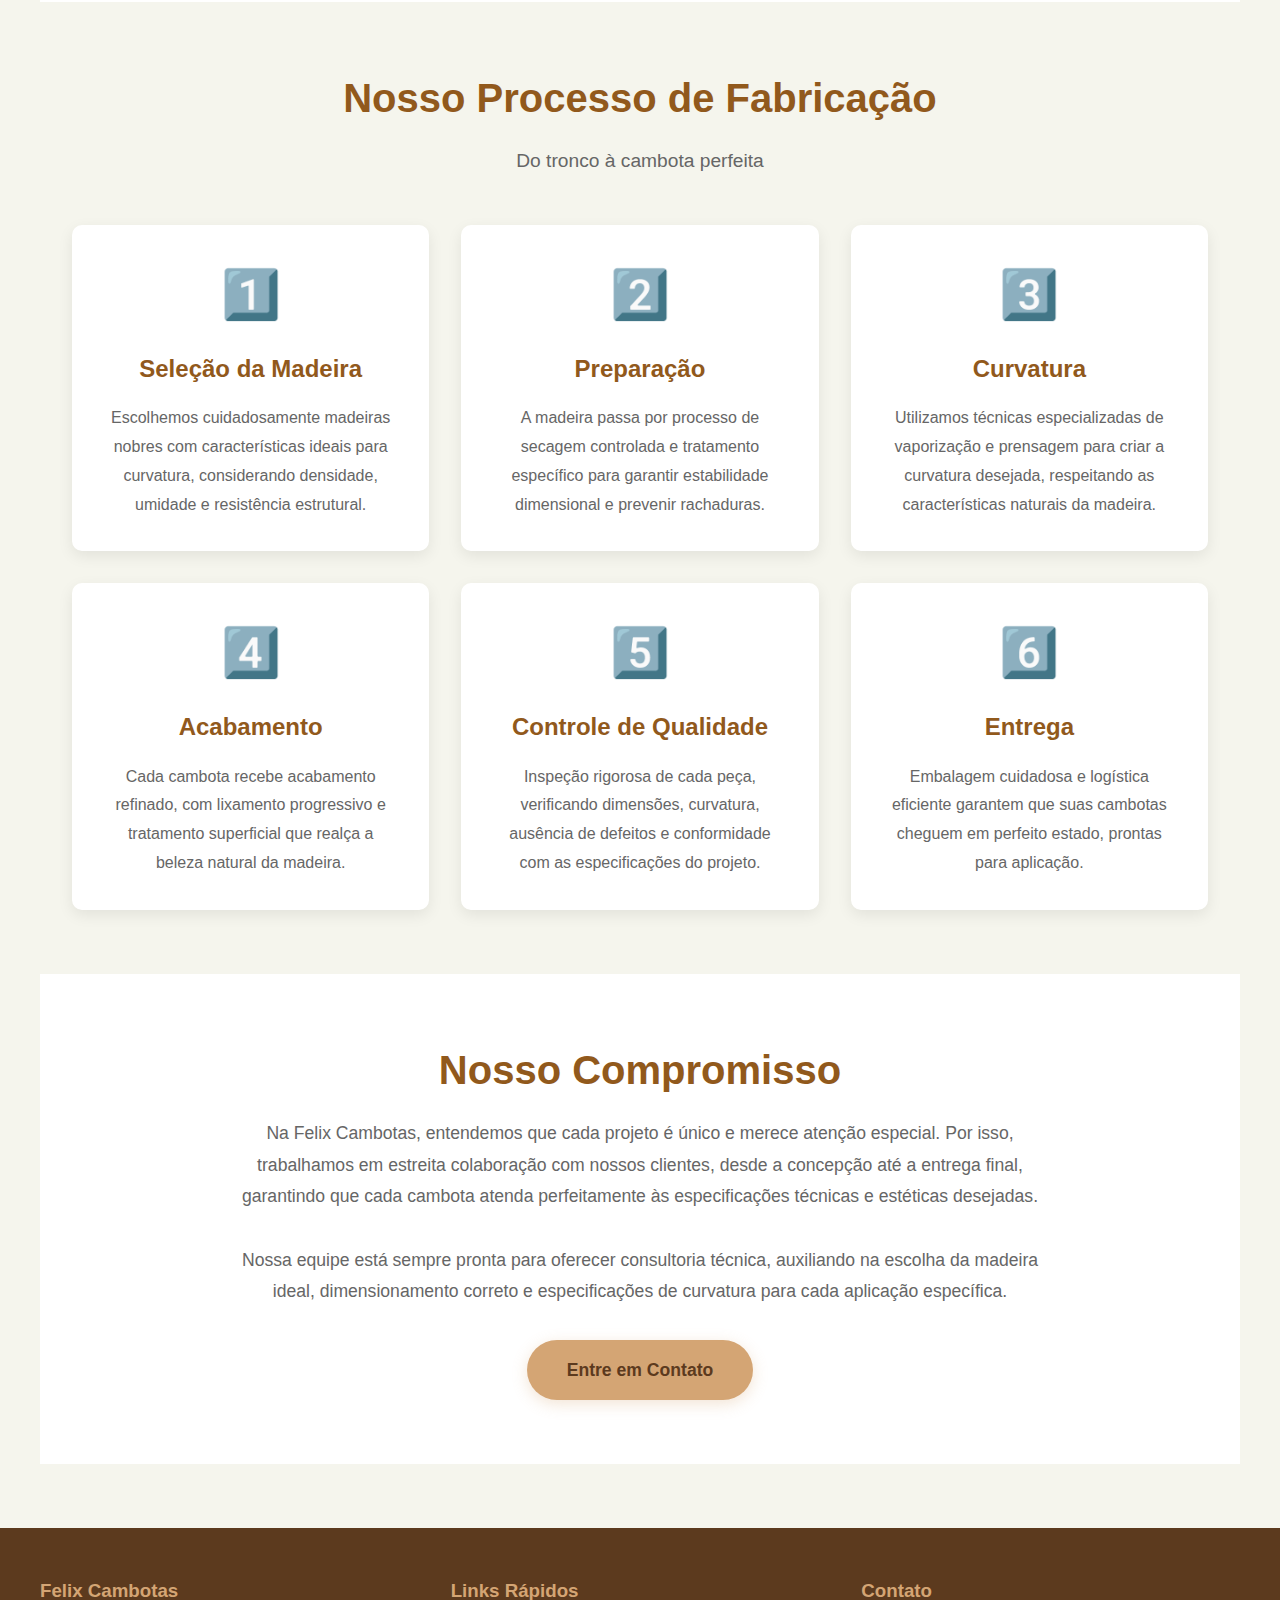
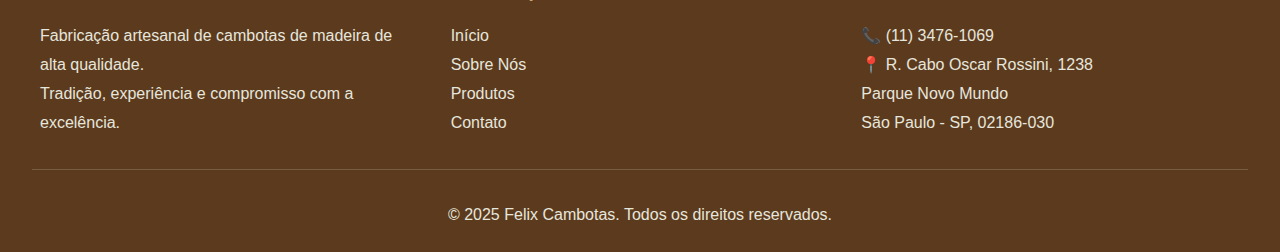
<file: sobre.html>
<!DOCTYPE html>
<html lang="pt-BR">
<head>
    <meta charset="UTF-8">
    <meta name="viewport" content="width=device-width, initial-scale=1.0">
    <meta name="description" content="Conheça a história e tradição da Felix Cambotas na fabricação de cambotas de madeira">
    <title>Sobre Nós - Felix Cambotas</title>
    <link rel="stylesheet" href="css/style.css">
    <link rel="stylesheet" href="https://cdnjs.cloudflare.com/ajax/libs/font-awesome/6.0.0-beta3/css/all.min.css">
    <script src="js/main.js" defer></script>
</head>
<body>
    <!-- Header -->
    <header>
        <div class="header-container">
            <div class="logo">
                <a href="index.html">
                    <img src="LOGO.png" alt="Felix Cambotas Logo">
                </a>
            </div>
            <nav class="main-nav">
                <button class="mobile-menu-toggle" aria-label="Menu" aria-expanded="false">
                    <span class="menu-icon"></span>
                </button>
                <ul class="nav-links">
                    <li><a href="index.html">Início</a></li>
                    <li><a href="sobre.html" class="active">Sobre Nós</a></li>
                    <li><a href="produtos.html">Produtos</a></li>
                    <li><a href="contato.html">Contato</a></li>
                </ul>
                <a href="https://wa.me/551134761069" class="whatsapp-button" target="_blank" rel="noopener noreferrer">
                    <i class="fab fa-whatsapp"></i> <span class="whatsapp-text">Fale com um atendente</span>
                </a>
            </nav>
        </div>
    </header>

    <!-- About Section -->
    <section class="section">
        <h1 class="section-title">Nossa História</h1>
        <p class="section-subtitle">Tradição e excelência na fabricação de cambotas de madeira</p>
        
        <div class="about-content">
            <div>
                <img src="img/4.png" alt="Fabricação de Cambotas" class="about-image">
            </div>
            <div class="about-text">
                <h2>Felix Cambotas</h2>
                <p>A Felix Cambotas nasceu da paixão pela marcenaria e pelo trabalho artesanal com madeira. Ao longo dos anos, nos especializamos na fabricação de cambotas de madeira, peças fundamentais em diversos segmentos como construção naval, movelaria de alta qualidade e projetos arquitetônicos diferenciados.</p>
                
                <p>Nossa trajetória é marcada pelo compromisso com a excelência. Cada cambota que produzimos carrega consigo a experiência acumulada de anos de dedicação ao ofício, combinando técnicas tradicionais de curvatura de madeira com processos modernos que garantem precisão milimétrica.</p>
                
                <p>Localizados no coração de São Paulo, no bairro Parque Novo Mundo, nossa oficina é equipada com maquinário especializado e conta com profissionais altamente qualificados que dominam a arte de transformar madeira nobre em peças de curvatura perfeita.</p>
            </div>
        </div>
    </section>

    <!-- Mission Section -->
    <section class="section" style="background-color: white; padding: 4rem 2rem;">
        <div style="max-width: 1200px; margin: 0 auto;">
            <h2 class="section-title">Nossos Valores</h2>
            
            <div class="features-grid">
                <div class="feature-card">
                    <div class="feature-icon">🎯</div>
                    <h3>Missão</h3>
                    <p>Fornecer cambotas de madeira de alta qualidade, atendendo às necessidades específicas de cada cliente com precisão, pontualidade e excelência no acabamento.</p>
                </div>
                
                <div class="feature-card">
                    <div class="feature-icon">👁️</div>
                    <h3>Visão</h3>
                    <p>Ser referência nacional na fabricação de cambotas de madeira, reconhecida pela qualidade superior dos produtos e pela confiabilidade nos prazos de entrega.</p>
                </div>
                
                <div class="feature-card">
                    <div class="feature-icon">💎</div>
                    <h3>Valores</h3>
                    <p>Compromisso com a qualidade, respeito ao cliente, sustentabilidade no uso de recursos naturais, inovação constante e valorização do trabalho artesanal.</p>
                </div>
            </div>
        </div>
    </section>

    <!-- Process Section -->
    <section class="section">
        <h2 class="section-title">Nosso Processo de Fabricação</h2>
        <p class="section-subtitle">Do tronco à cambota perfeita</p>
        
        <div class="features-grid">
            <div class="feature-card">
                <div class="feature-icon">1️⃣</div>
                <h3>Seleção da Madeira</h3>
                <p>Escolhemos cuidadosamente madeiras nobres com características ideais para curvatura, considerando densidade, umidade e resistência estrutural.</p>
            </div>
            
            <div class="feature-card">
                <div class="feature-icon">2️⃣</div>
                <h3>Preparação</h3>
                <p>A madeira passa por processo de secagem controlada e tratamento específico para garantir estabilidade dimensional e prevenir rachaduras.</p>
            </div>
            
            <div class="feature-card">
                <div class="feature-icon">3️⃣</div>
                <h3>Curvatura</h3>
                <p>Utilizamos técnicas especializadas de vaporização e prensagem para criar a curvatura desejada, respeitando as características naturais da madeira.</p>
            </div>
            
            <div class="feature-card">
                <div class="feature-icon">4️⃣</div>
                <h3>Acabamento</h3>
                <p>Cada cambota recebe acabamento refinado, com lixamento progressivo e tratamento superficial que realça a beleza natural da madeira.</p>
            </div>
            
            <div class="feature-card">
                <div class="feature-icon">5️⃣</div>
                <h3>Controle de Qualidade</h3>
                <p>Inspeção rigorosa de cada peça, verificando dimensões, curvatura, ausência de defeitos e conformidade com as especificações do projeto.</p>
            </div>
            
            <div class="feature-card">
                <div class="feature-icon">6️⃣</div>
                <h3>Entrega</h3>
                <p>Embalagem cuidadosa e logística eficiente garantem que suas cambotas cheguem em perfeito estado, prontas para aplicação.</p>
            </div>
        </div>
    </section>

    <!-- Commitment Section -->
    <section class="section" style="background-color: white; padding: 4rem 2rem;">
        <div style="max-width: 800px; margin: 0 auto; text-align: center;">
            <h2 class="section-title">Nosso Compromisso</h2>
            <p style="font-size: 1.1rem; color: var(--text-light); line-height: 1.8; margin-bottom: 2rem;">
                Na Felix Cambotas, entendemos que cada projeto é único e merece atenção especial. Por isso, trabalhamos em estreita colaboração com nossos clientes, desde a concepção até a entrega final, garantindo que cada cambota atenda perfeitamente às especificações técnicas e estéticas desejadas.
            </p>
            <p style="font-size: 1.1rem; color: var(--text-light); line-height: 1.8; margin-bottom: 2rem;">
                Nossa equipe está sempre pronta para oferecer consultoria técnica, auxiliando na escolha da madeira ideal, dimensionamento correto e especificações de curvatura para cada aplicação específica.
            </p>
            <a href="contato.html" class="cta-button">Entre em Contato</a>
        </div>
    </section>

    <!-- Footer -->
    <footer>
        <div class="footer-container">
            <div class="footer-section">
                <h3>Felix Cambotas</h3>
                <p>Fabricação artesanal de cambotas de madeira de alta qualidade.</p>
                <p>Tradição, experiência e compromisso com a excelência.</p>
            </div>
            
            <div class="footer-section">
                <h3>Links Rápidos</h3>
                <p><a href="index.html">Início</a></p>
                <p><a href="sobre.html">Sobre Nós</a></p>
                <p><a href="produtos.html">Produtos</a></p>
                <p><a href="contato.html">Contato</a></p>
            </div>
            
            <div class="footer-section">
                <h3>Contato</h3>
                <p>📞 (11) 3476-1069</p>
                <p>📍 R. Cabo Oscar Rossini, 1238<br>Parque Novo Mundo<br>São Paulo - SP, 02186-030</p>
            </div>
        </div>
        
        <div class="footer-bottom">
            <p>&copy; 2025 Felix Cambotas. Todos os direitos reservados.</p>
        </div>
    </footer>
</body>
</html>
</file>
<file: css/style.css>
/* ===== RESET & BASE STYLES ===== */
* {
    margin: 0;
    padding: 0;
    box-sizing: border-box;
}

:root {
    --primary-color: #91591C;
    --secondary-color: #E6E6DC;
    --accent-color: #D4A574;
    --dark-brown: #5C3A1E;
    --light-cream: #F5F5ED;
    --text-dark: #2C2C2C;
    --text-light: #666;
}

body {
    font-family: 'Segoe UI', Tahoma, Geneva, Verdana, sans-serif;
    line-height: 1.6;
    color: var(--text-dark);
    background-color: var(--light-cream);
}

/* ===== WHATSAPP BUTTON ===== */
.whatsapp-button {
    display: inline-flex;
    align-items: center;
    background-color: white;
    color: #25D366;
    padding: 0.6rem 1.2rem;
    border-radius: 30px;
    text-decoration: none;
    font-weight: 600;
    font-size: 0.9rem;
    transition: all 0.3s ease;
    border: 2px solid #25D366;
    margin-left: 1.5rem;
    white-space: nowrap;
}

.whatsapp-button i {
    font-size: 1.4rem;
    margin-right: 8px;
}

.whatsapp-button:hover {
    background-color: #25D366;
    color: white;
    transform: translateY(-2px);
    box-shadow: 0 4px 12px rgba(37, 211, 102, 0.3);
}

/* ===== HEADER & NAVIGATION ===== */
header {
    background-color: var(--primary-color);
    box-shadow: 0 2px 10px rgba(0, 0, 0, 0.1);
    position: sticky;
    top: 0;
    z-index: 1000;
    padding: 0.5rem 0;
}

.header-container {
    max-width: 1200px;
    margin: 0 auto;
    padding: 0 2rem;
    display: flex;
    justify-content: space-between;
    align-items: center;
    position: relative;
}

.logo img {
    max-height: 60px;
    width: auto;
    transition: transform 0.3s ease;
}

.logo img:hover {
    transform: scale(1.05);
}

/* Menu principal */
.main-nav {
    display: flex;
    align-items: center;
    gap: 1.5rem;
}

.nav-links {
    display: flex;
    list-style: none;
    gap: 2rem;
    margin: 0;
    padding: 0;
}

.nav-links a {
    color: var(--light-cream);
    text-decoration: none;
    font-weight: 500;
    font-size: 1rem;
    transition: color 0.3s ease;
    position: relative;
    padding: 0.5rem 0;
    display: inline-block;
}

.nav-links a:hover,
.nav-links a.active {
    color: var(--accent-color);
}

.nav-links a::after {
    content: '';
    position: absolute;
    width: 0;
    height: 2px;
    background-color: var(--accent-color);
    bottom: 0;
    left: 0;
    transition: width 0.3s ease;
}

.nav-links a:hover::after,
.nav-links a.active::after {
    width: 100%;
}

/* Botão do menu móvel */
.mobile-menu-toggle {
    display: none;
    background: none;
    border: none;
    cursor: pointer;
    padding: 10px;
    z-index: 1001;
    color: var(--light-cream);
}

.menu-icon {
    display: block;
    width: 25px;
    height: 2px;
    background-color: var(--light-cream);
    position: relative;
    transition: all 0.3s ease;
}

.menu-icon::before,
.menu-icon::after {
    content: '';
    position: absolute;
    width: 100%;
    height: 100%;
    background-color: var(--light-cream);
    left: 0;
    transition: all 0.3s ease;
}

.menu-icon::before {
    top: -8px;
}

.menu-icon::after {
    bottom: -8px;
}

/* Estilo quando o menu está aberto */
.mobile-menu-toggle[aria-expanded="true"] .menu-icon {
    background-color: transparent;
}

.mobile-menu-toggle[aria-expanded="true"] .menu-icon::before {
    transform: rotate(45deg);
    top: 0;
}

.mobile-menu-toggle[aria-expanded="true"] .menu-icon::after {
    transform: rotate(-45deg);
    bottom: 0;
}

/* Estilos para o menu móvel */
@media (max-width: 992px) {
    .mobile-menu-toggle {
        display: block;
    }

    .nav-links {
        position: fixed;
        top: 0;
        right: -100%;
        width: 80%;
        max-width: 300px;
        height: 100vh;
        background-color: var(--primary-color);
        flex-direction: column;
        align-items: flex-start;
        padding: 6rem 2rem 2rem;
        transition: right 0.3s ease-in-out;
        z-index: 1000;
        box-shadow: -5px 0 15px rgba(0, 0, 0, 0.1);
    }

    .nav-links.active {
        right: 0;
    }

    .nav-links li {
        width: 100%;
    }

    .nav-links a {
        display: block;
        padding: 1rem 0;
        font-size: 1.1rem;
        border-bottom: 1px solid rgba(255, 255, 255, 0.1);
        width: 100%;
    }

    .whatsapp-button {
        margin: 1rem 0 0;
        width: 100%;
        text-align: center;
        justify-content: center;
    }

    .whatsapp-text {
        display: inline;
    }
}

/* Ajustes para telas menores */
@media (max-width: 480px) {
    .header-container {
        padding: 0.5rem 1rem;
    }

    .logo img {
        max-height: 50px;
    }
    
    .nav-links {
        padding-top: 5rem;
    }
}

/* Ajustes para melhor visualização no desktop */
@media (min-width: 993px) {
    .nav-links {
        margin-right: 1rem;
    }
    
    .whatsapp-button {
        white-space: nowrap;
    }
}

/* ===== COOKIE CONSENT ===== */
.cookie-banner {
  position: fixed;
  left: 0;
  right: 0;
  bottom: 0;
  background: rgba(44, 44, 44, 0.98);
  color: #fff;
  z-index: 9999;
  padding: 1rem;
  box-shadow: 0 -6px 20px rgba(0,0,0,0.2);
  transform: translateY(0);
  transition: transform 0.3s ease;
}

.cookie-banner.hide {
  transform: translateY(110%);
}

.cookie-content {
  max-width: 1200px;
  margin: 0 auto;
  display: flex;
  align-items: center;
  gap: 1rem;
}

.cookie-text {
  flex: 1;
  font-size: 0.95rem;
  line-height: 1.6;
}

.cookie-actions {
  display: flex;
  align-items: center;
  gap: 0.75rem;
}

.cookie-link {
  color: var(--accent-color);
  text-decoration: underline;
}

.cookie-accept {
  background: var(--secondary-color);
  color: var(--primary-color);
  border: none;
  padding: 0.6rem 1.2rem;
  border-radius: 8px;
  cursor: pointer;
  font-weight: 700;
  transition: all 0.2s ease;
}

.cookie-accept:hover {
  background: #fff;
  transform: translateY(-1px);
}

@media (max-width: 680px) {
  .cookie-content {
    flex-direction: column;
    align-items: flex-start;
  }

  .cookie-actions {
    width: 100%;
    justify-content: space-between;
  }
}

/* ===== HERO SECTION ===== */
.hero {
    background: linear-gradient(135deg, var(--dark-brown) 0%, var(--primary-color) 100%);
    color: var(--secondary-color);
    padding: 4rem 2rem;
}

.hero-container {
    max-width: 1200px;
    margin: 0 auto;
    display: grid;
    grid-template-columns: 1fr 1fr;
    gap: 3rem;
    align-items: center;
}

.hero-content h1 {
    font-size: 3rem;
    margin-bottom: 1.5rem;
    color: var(--secondary-color);
    line-height: 1.2;
}

.hero-content .tagline {
    font-size: 1.3rem;
    margin-bottom: 1rem;
    color: var(--accent-color);
    font-weight: 300;
}

.hero-content p {
    font-size: 1.1rem;
    margin-bottom: 2rem;
    line-height: 1.8;
}

.cta-button {
    display: inline-block;
    background-color: var(--accent-color);
    color: var(--dark-brown);
    padding: 1rem 2.5rem;
    text-decoration: none;
    border-radius: 50px;
    font-weight: 600;
    font-size: 1.1rem;
    transition: all 0.3s ease;
    box-shadow: 0 4px 15px rgba(212, 165, 116, 0.3);
}

.cta-button:hover {
    background-color: var(--secondary-color);
    transform: translateY(-2px);
    box-shadow: 0 6px 20px rgba(212, 165, 116, 0.4);
}

/* ===== IMAGE CAROUSEL ===== */
.carousel-container {
    position: relative;
    width: 100%;
    max-width: 500px;
    height: 400px;
    overflow: hidden;
    border-radius: 15px;
    box-shadow: 0 10px 30px rgba(0, 0, 0, 0.3);
}

.carousel {
    display: flex;
    transition: transform 0.5s ease-in-out;
    height: 100%;
}

.carousel-slide {
    min-width: 100%;
    height: 100%;
}

.carousel-slide img {
    width: 100%;
    height: 100%;
    object-fit: cover;
}

.carousel-dots {
    position: absolute;
    bottom: 20px;
    left: 50%;
    transform: translateX(-50%);
    display: flex;
    gap: 10px;
}

.dot {
    width: 12px;
    height: 12px;
    border-radius: 50%;
    background-color: rgba(230, 230, 220, 0.5);
    cursor: pointer;
    transition: background-color 0.3s ease;
}

.dot.active {
    background-color: var(--accent-color);
}

/* ===== SECTIONS ===== */
.section {
    padding: 4rem 2rem;
    max-width: 1200px;
    margin: 0 auto;
}

.section-title {
    font-size: 2.5rem;
    color: var(--primary-color);
    margin-bottom: 1rem;
    text-align: center;
}

.section-subtitle {
    font-size: 1.2rem;
    color: var(--text-light);
    text-align: center;
    margin-bottom: 3rem;
}

/* ===== FEATURES GRID ===== */
.features-grid {
    display: grid;
    grid-template-columns: repeat(auto-fit, minmax(280px, 1fr));
    gap: 2rem;
    margin-top: 3rem;
}

.feature-card {
    background-color: white;
    padding: 2rem;
    border-radius: 10px;
    box-shadow: 0 5px 15px rgba(0, 0, 0, 0.08);
    transition: transform 0.3s ease, box-shadow 0.3s ease;
    text-align: center;
}

.feature-card:hover {
    transform: translateY(-5px);
    box-shadow: 0 8px 25px rgba(145, 89, 28, 0.15);
}

.feature-icon {
    font-size: 3rem;
    margin-bottom: 1rem;
}

.feature-card h3 {
    color: var(--primary-color);
    margin-bottom: 1rem;
    font-size: 1.5rem;
}

.feature-card p {
    color: var(--text-light);
    line-height: 1.8;
}

/* ===== ABOUT SECTION ===== */
.about-content {
    display: grid;
    grid-template-columns: 1fr 1fr;
    gap: 3rem;
    align-items: center;
}

.about-image {
    width: 100%;
    border-radius: 10px;
    box-shadow: 0 10px 30px rgba(0, 0, 0, 0.1);
}

.about-text h2 {
    color: var(--primary-color);
    font-size: 2.5rem;
    margin-bottom: 1.5rem;
}

.about-text p {
    color: var(--text-light);
    font-size: 1.1rem;
    line-height: 1.8;
    margin-bottom: 1.5rem;
}

/* ===== PRODUCTS GRID ===== */
.products-grid {
    display: grid;
    grid-template-columns: repeat(auto-fill, minmax(300px, 1fr));
    gap: 2rem;
}

.product-card {
    background-color: white;
    border-radius: 10px;
    overflow: hidden;
    box-shadow: 0 5px 15px rgba(0, 0, 0, 0.08);
    transition: transform 0.3s ease, box-shadow 0.3s ease;
}

.product-card:hover {
    transform: translateY(-5px);
    box-shadow: 0 8px 25px rgba(145, 89, 28, 0.15);
}

.product-image {
    width: 100%;
    height: 250px;
    object-fit: cover;
}

.product-info {
    padding: 1.5rem;
}

.product-info h3 {
    color: var(--primary-color);
    margin-bottom: 0.5rem;
    font-size: 1.5rem;
}

.product-info p {
    color: var(--text-light);
    line-height: 1.6;
}

/* ===== CONTACT SECTION ===== */
.contact-container {
    display: grid;
    grid-template-columns: 1fr 1fr;
    gap: 3rem;
}

.contact-info {
    background-color: white;
    padding: 2rem;
    border-radius: 10px;
    box-shadow: 0 5px 15px rgba(0, 0, 0, 0.08);
}

.contact-info h3 {
    color: var(--primary-color);
    margin-bottom: 1.5rem;
    font-size: 1.8rem;
}

.contact-item {
    display: flex;
    align-items: flex-start;
    margin-bottom: 1.5rem;
    gap: 1rem;
}

.contact-icon {
    font-size: 1.5rem;
    color: var(--primary-color);
    margin-top: 0.2rem;
}

.contact-item p {
    color: var(--text-light);
    line-height: 1.6;
}

.contact-form {
    background-color: white;
    padding: 2rem;
    border-radius: 10px;
    box-shadow: 0 5px 15px rgba(0, 0, 0, 0.08);
}

.contact-form h3 {
    color: var(--primary-color);
    margin-bottom: 1.5rem;
    font-size: 1.8rem;
}

.form-group {
    margin-bottom: 1.5rem;
}

.form-group label {
    display: block;
    color: var(--text-dark);
    margin-bottom: 0.5rem;
    font-weight: 500;
}

.form-group input,
.form-group textarea {
    width: 100%;
    padding: 0.8rem;
    border: 2px solid var(--secondary-color);
    border-radius: 5px;
    font-size: 1rem;
    font-family: inherit;
    transition: border-color 0.3s ease;
}

.form-group input:focus,
.form-group textarea:focus {
    outline: none;
    border-color: var(--primary-color);
}

.form-group textarea {
    resize: vertical;
    min-height: 120px;
}

.submit-button {
    background-color: var(--primary-color);
    color: var(--secondary-color);
    padding: 1rem 2.5rem;
    border: none;
    border-radius: 50px;
    font-size: 1.1rem;
    font-weight: 600;
    cursor: pointer;
    transition: all 0.3s ease;
    box-shadow: 0 4px 15px rgba(145, 89, 28, 0.3);
}

.submit-button:hover {
    background-color: var(--dark-brown);
    transform: translateY(-2px);
    box-shadow: 0 6px 20px rgba(145, 89, 28, 0.4);
}

/* ===== FOOTER ===== */
footer {
    background-color: var(--dark-brown);
    color: var(--secondary-color);
    padding: 3rem 2rem 1.5rem;
    margin-top: 4rem;
}

.footer-container {
    max-width: 1200px;
    margin: 0 auto;
    display: grid;
    grid-template-columns: repeat(auto-fit, minmax(250px, 1fr));
    gap: 2rem;
    margin-bottom: 2rem;
}

.footer-section h3 {
    color: var(--accent-color);
    margin-bottom: 1rem;
}

.footer-section p,
.footer-section a {
    color: var(--secondary-color);
    text-decoration: none;
    line-height: 1.8;
}

.footer-section a:hover {
    color: var(--accent-color);
}

.footer-bottom {
    text-align: center;
    padding-top: 2rem;
    border-top: 1px solid rgba(230, 230, 220, 0.2);
    color: var(--secondary-color);
}

/* ===== MEASUREMENTS TABLE ===== */
.table-container {
    overflow-x: auto;
    margin: 0 auto;
    max-width: 900px;
    border: 1px solid var(--secondary-color);
    border-radius: 10px;
    box-shadow: 0 5px 15px rgba(0, 0, 0, 0.08);
}

.measurements-table {
    width: 100%;
    border-collapse: collapse;
    text-align: center;
    background-color: white;
}

.measurements-table th,
.measurements-table td {
    padding: 1rem;
    border-bottom: 1px solid var(--secondary-color);
}

.measurements-table thead {
    background-color: var(--primary-color);
    color: var(--secondary-color);
}

.measurements-table th {
    font-weight: 600;
    text-transform: uppercase;
    font-size: 0.9rem;
}

.measurements-table tbody tr:nth-child(even) {
    background-color: var(--light-cream);
}

.measurements-table tbody tr:hover {
    background-color: var(--accent-color);
    color: var(--dark-brown);
}

/* ===== RESPONSIVE DESIGN ===== */
@media (max-width: 768px) {
    .hero-container,
    .about-content,
    .contact-container {
        grid-template-columns: 1fr;
    }

    .hero-content h1 {
        font-size: 2rem;
    }

    .carousel-container {
        max-width: 100%;
        height: 300px;
    }

    nav ul {
        flex-direction: column;
        gap: 1rem;
    }

    .header-container {
        flex-direction: column;
        gap: 1rem;
    }

    .section-title {
        font-size: 2rem;
    }
}
</file>
